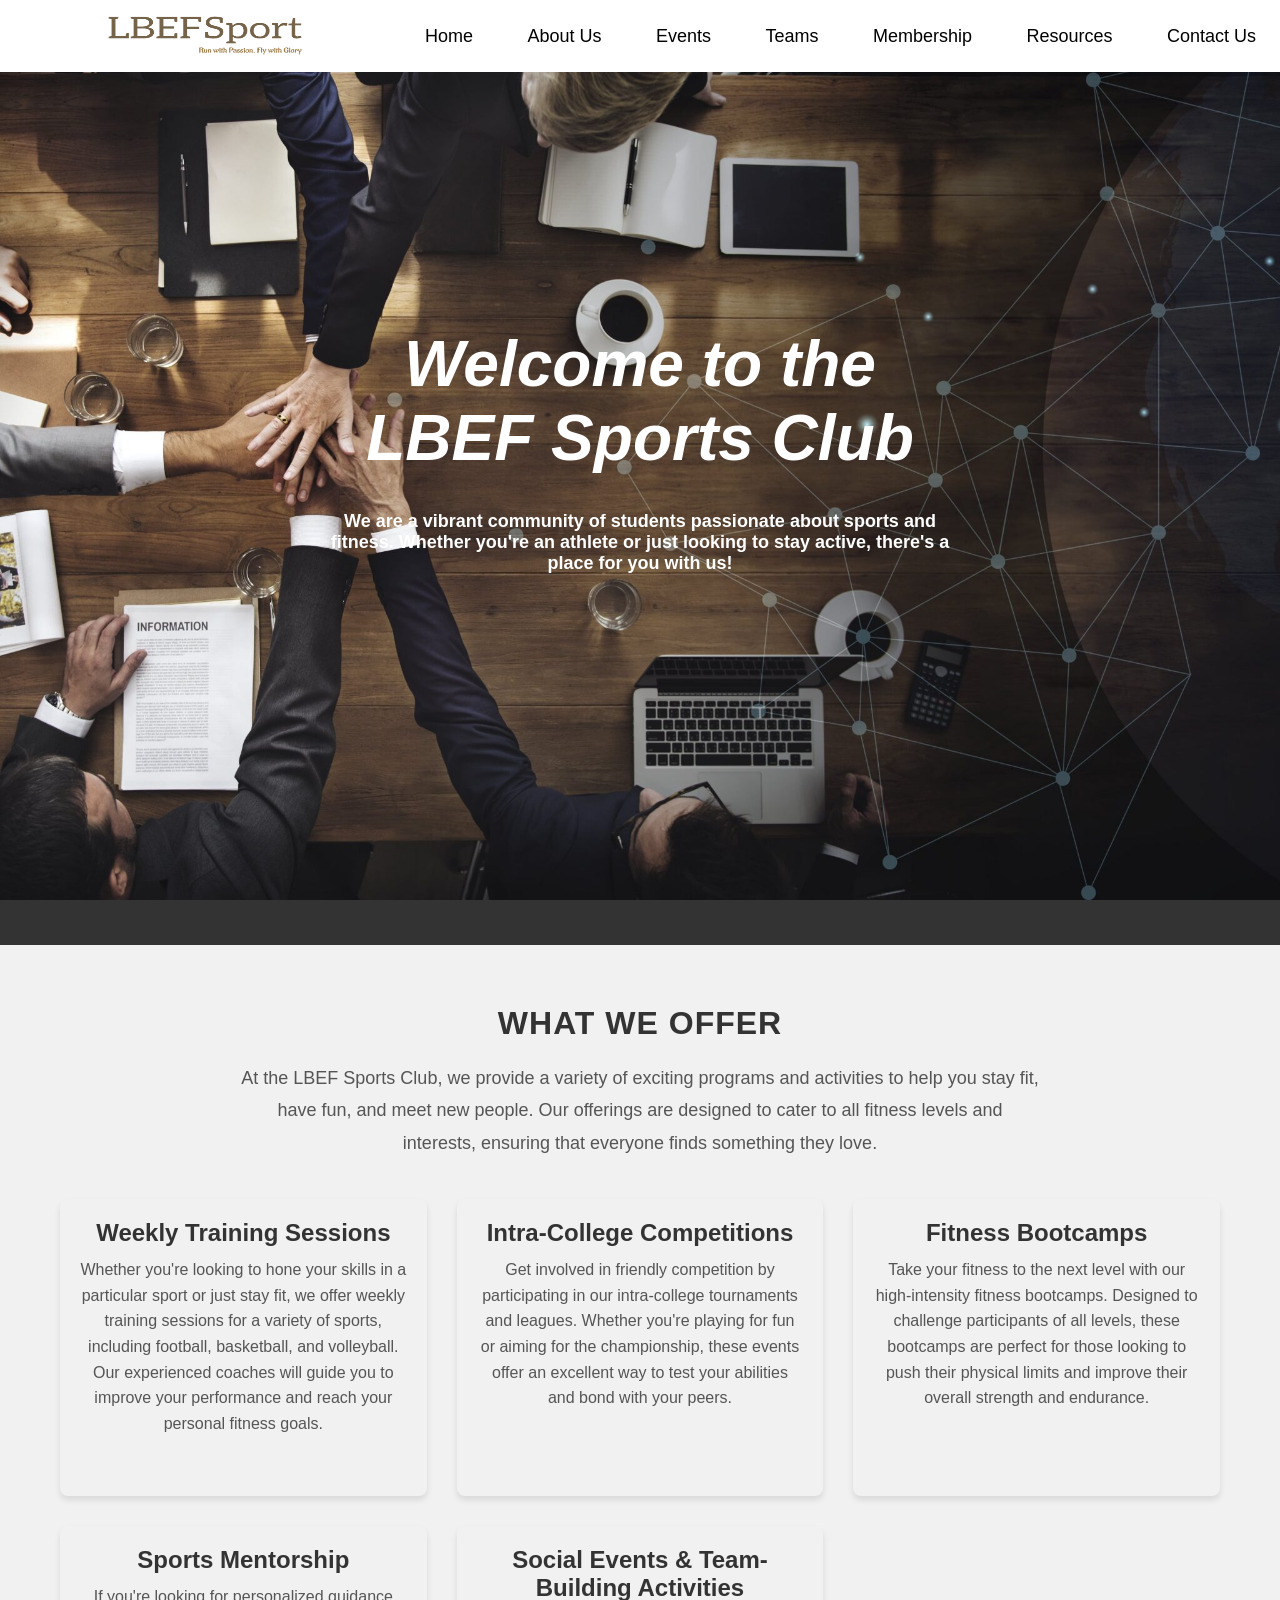
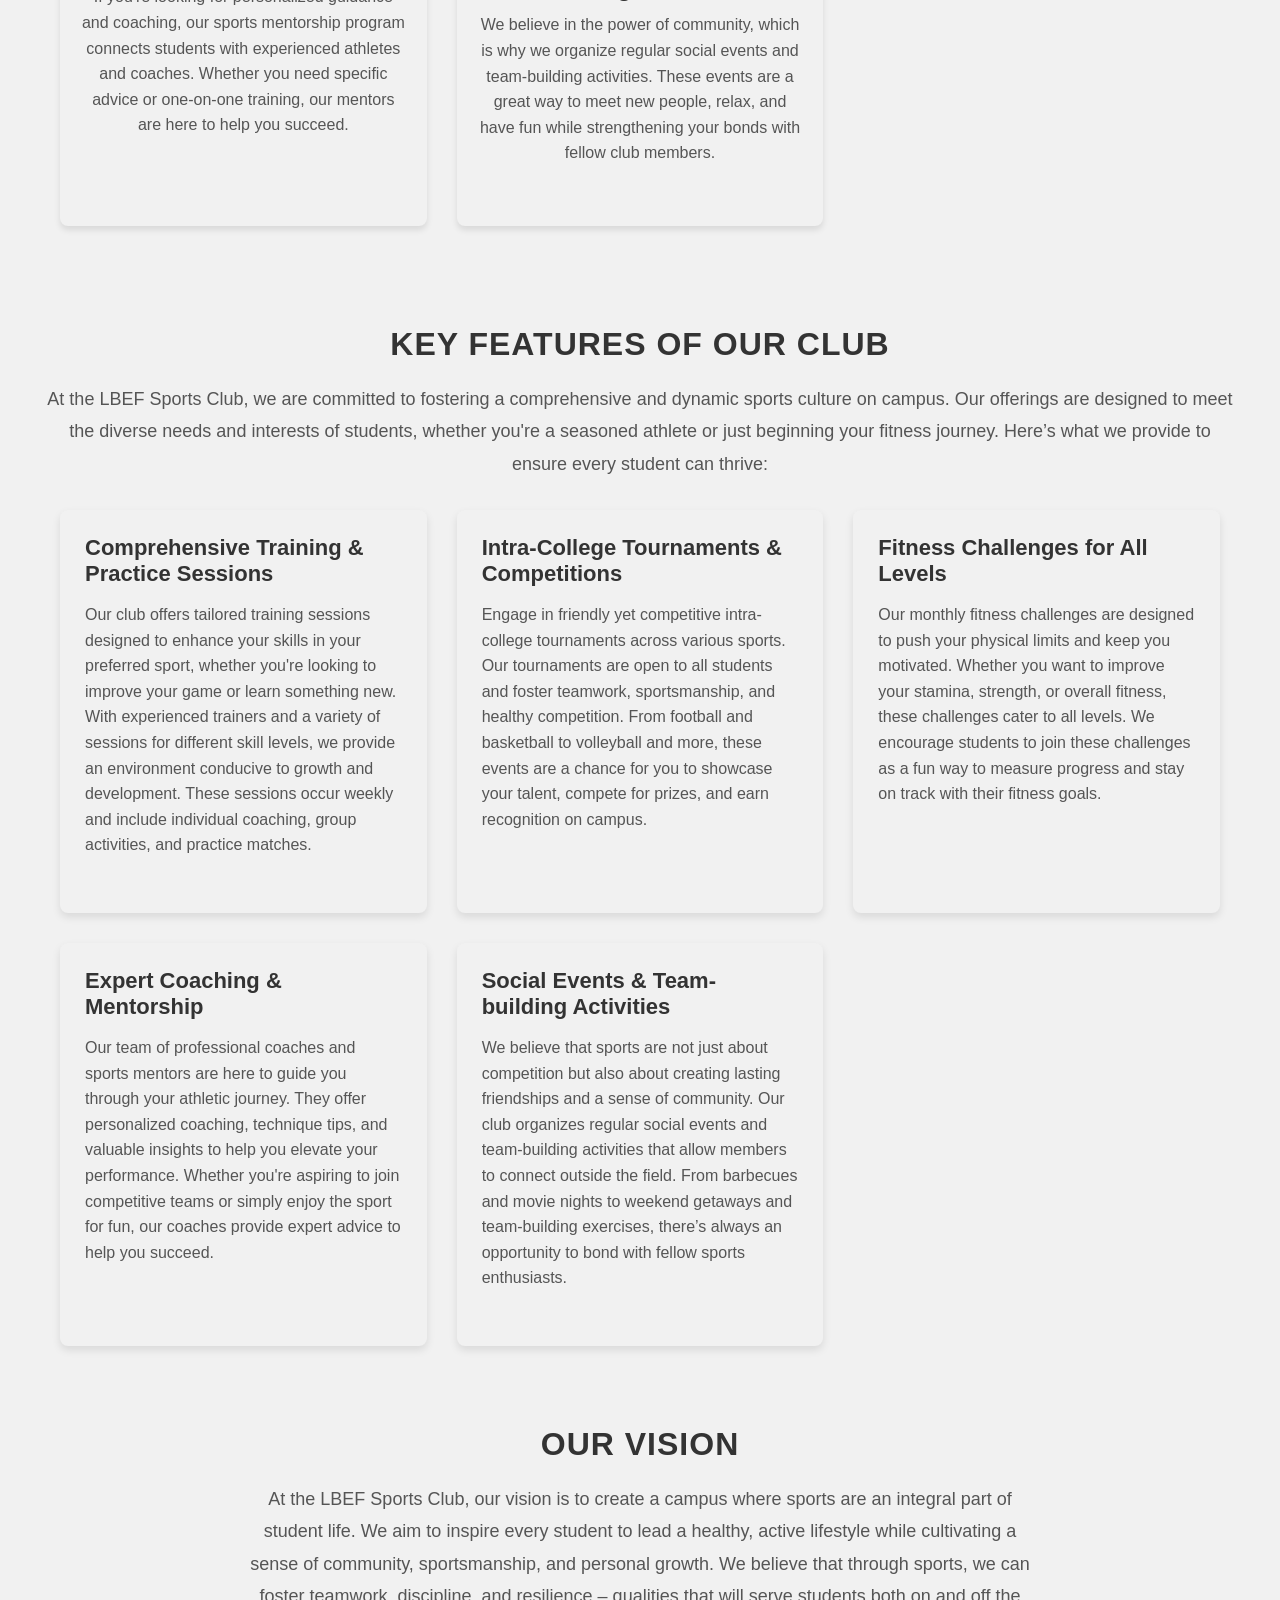
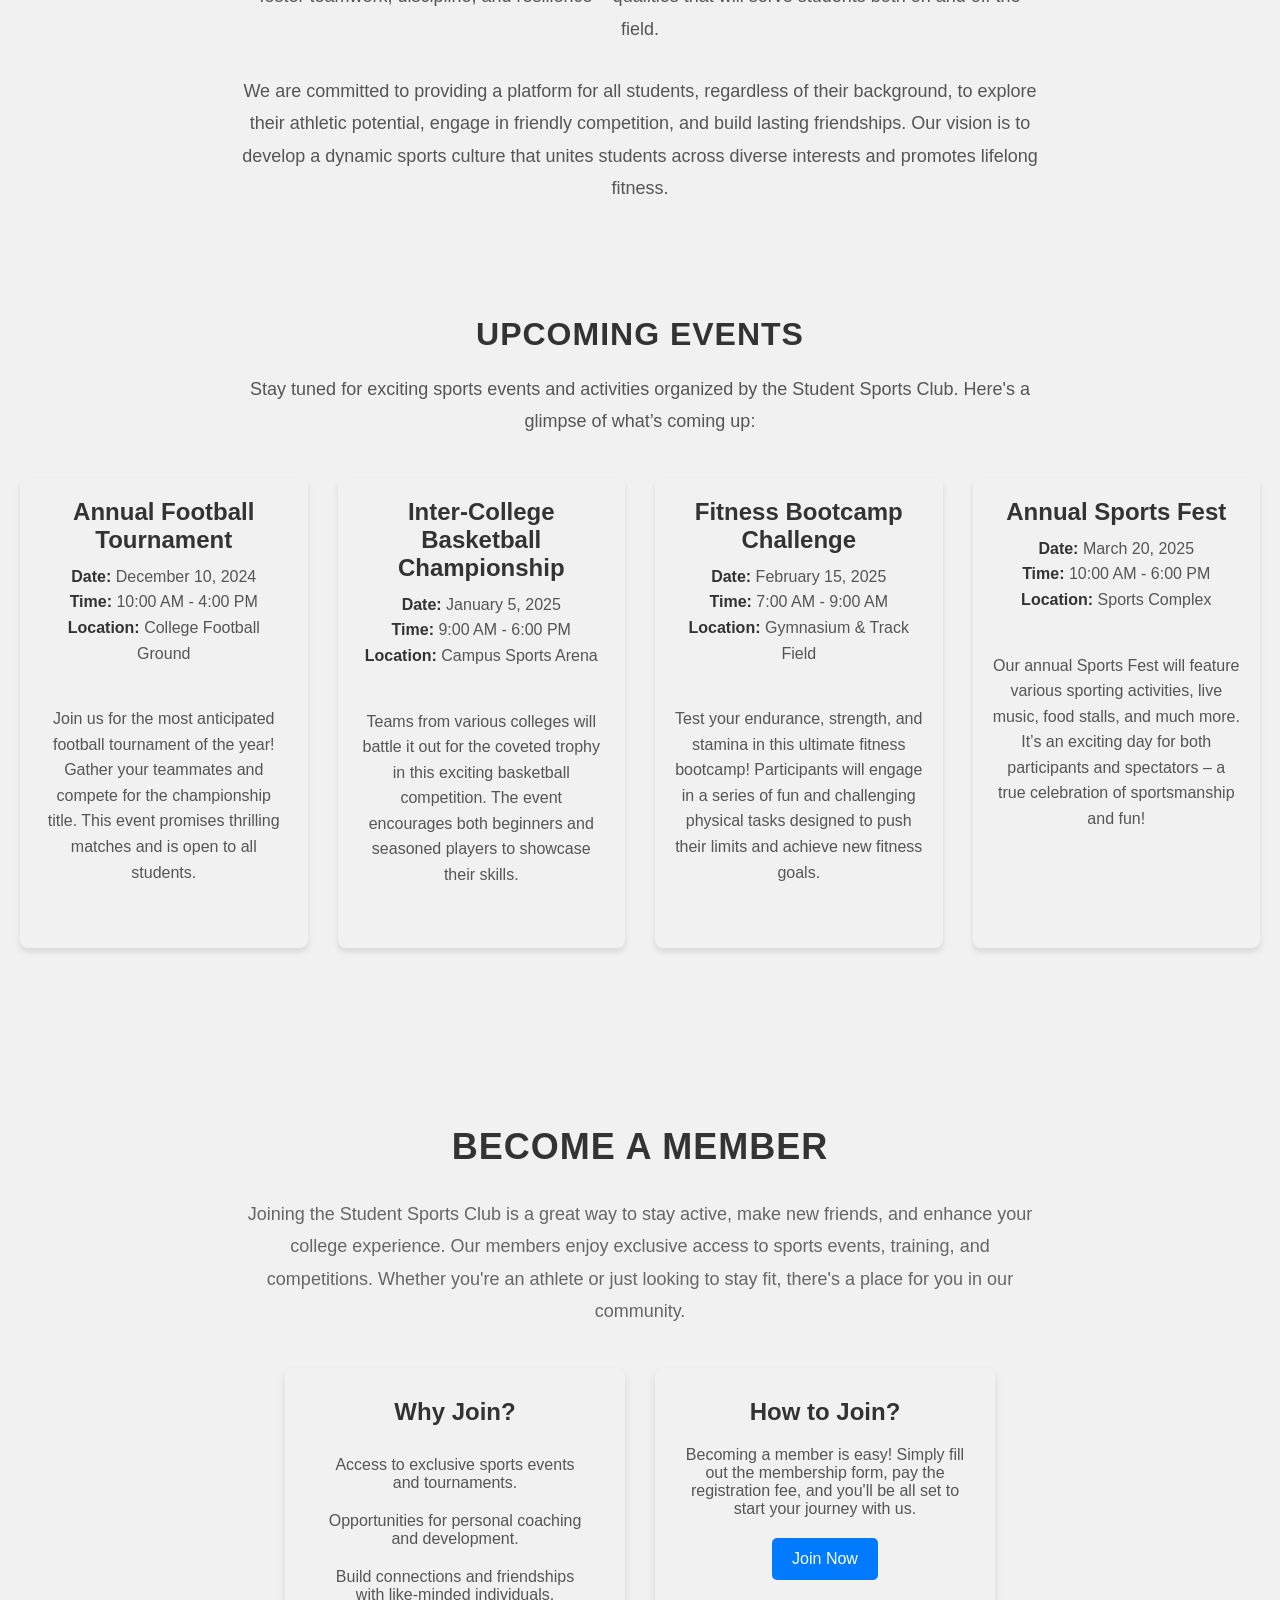
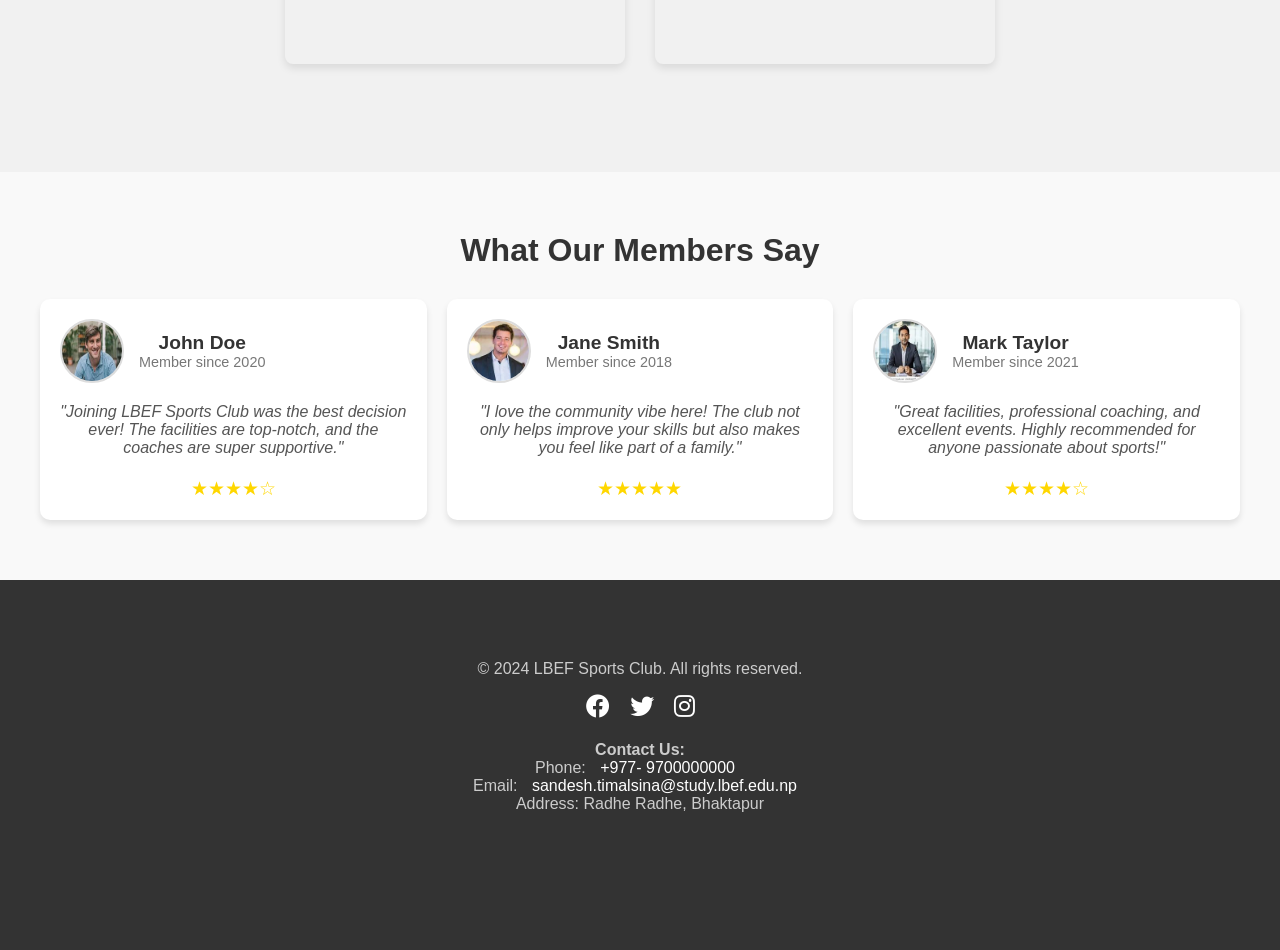
<file: Projects/Lbef sports club website/index.html>
<!DOCTYPE html>
<html lang="en">
<head>
    <meta charset="UTF-8">
    <meta name="viewport" content="width=device-width, initial-scale=1.0">
    <title>Document</title>
    <link rel="stylesheet" href="index.css">
    <link rel="stylesheet" href="nav.css">
    <link rel="stylesheet" href="footer.css">
    <link rel="stylesheet" href="testimonial.css">
    <script src="testimonial.js"></script>
    <script src="index.js"></script>
    <!-- For Socialmedia icons -->
    <link rel="stylesheet" href="https://cdnjs.cloudflare.com/ajax/libs/font-awesome/6.0.0-beta3/css/all.min.css">
</head>
<body>
    <main>
        <section class="navdiv">
            <nav class="navbar">
                <a href="index.html"><img src="logo.png" id="logo"></a>
                <ul>
                    <li><a href="index.html">Home</a></li>
                    <li><a href="aboutus.html">About Us</a></li>
                    <li><a href="Events.html">Events</a></li>
                    <li><a href="teams.html">Teams</a></li>
                    <li><a href="membership.html">Membership</a></li>
                    <li><a href="resources.html">Resources</a></li>
                    <li><a href="Contactus.html">Contact Us</a></li>
                </ul>
            </nav>
        </section>

    <section class="container">
        <div class="outer">
            <div class="details">
                <h1><i>Welcome to the LBEF Sports Club</i></h1><br><br>
                <p><b>We are a vibrant community of students passionate about sports and fitness. Whether you're an athlete or just looking to stay active, there's a place for you with us!</b></p>
            </div>
        </div>
    </section>

    <section class="what-we-offer">
        <div class="container">
            <h3>What We Offer</h3>
            <p>At the LBEF Sports Club, we provide a variety of exciting programs and activities to help you stay fit, have fun, and meet new people. Our offerings are designed to cater to all fitness levels and interests, ensuring that everyone finds something they love.</p>

            <div class="offerings">
                <div class="offering-item">
                    <h4>Weekly Training Sessions</h4>
                    <p>Whether you're looking to hone your skills in a particular sport or just stay fit, we offer weekly training sessions for a variety of sports, including football, basketball, and volleyball. Our experienced coaches will guide you to improve your performance and reach your personal fitness goals.</p>
                </div>

                <div class="offering-item">
                    <h4>Intra-College Competitions</h4>
                    <p>Get involved in friendly competition by participating in our intra-college tournaments and leagues. Whether you're playing for fun or aiming for the championship, these events offer an excellent way to test your abilities and bond with your peers.</p>
                </div>

                <div class="offering-item">
                    <h4>Fitness Bootcamps</h4>
                    <p>Take your fitness to the next level with our high-intensity fitness bootcamps. Designed to challenge participants of all levels, these bootcamps are perfect for those looking to push their physical limits and improve their overall strength and endurance.</p>
                </div>

                <div class="offering-item">
                    <h4>Sports Mentorship</h4>
                    <p>If you're looking for personalized guidance and coaching, our sports mentorship program connects students with experienced athletes and coaches. Whether you need specific advice or one-on-one training, our mentors are here to help you succeed.</p>
                </div>

                <div class="offering-item">
                    <h4>Social Events & Team-Building Activities</h4>
                    <p>We believe in the power of community, which is why we organize regular social events and team-building activities. These events are a great way to meet new people, relax, and have fun while strengthening your bonds with fellow club members.</p>
                </div>
            </div>
        </div>
    </section>

    <section class="key-features">
        <div class="container">
            <h3>Key Features of Our Club</h3>
            <p>At the LBEF Sports Club, we are committed to fostering a comprehensive and dynamic sports culture on campus. Our offerings are designed to meet the diverse needs and interests of students, whether you're a seasoned athlete or just beginning your fitness journey. Here’s what we provide to ensure every student can thrive:</p>
            
            <div class="features-list">
                <div class="feature-item">
                    <h4>Comprehensive Training & Practice Sessions</h4>
                    <p>Our club offers tailored training sessions designed to enhance your skills in your preferred sport, whether you're looking to improve your game or learn something new. With experienced trainers and a variety of sessions for different skill levels, we provide an environment conducive to growth and development. These sessions occur weekly and include individual coaching, group activities, and practice matches.</p>
                </div>
                
                <div class="feature-item">
                    <h4>Intra-College Tournaments & Competitions</h4>
                    <p>Engage in friendly yet competitive intra-college tournaments across various sports. Our tournaments are open to all students and foster teamwork, sportsmanship, and healthy competition. From football and basketball to volleyball and more, these events are a chance for you to showcase your talent, compete for prizes, and earn recognition on campus.</p>
                </div>
                
                <div class="feature-item">
                    <h4>Fitness Challenges for All Levels</h4>
                    <p>Our monthly fitness challenges are designed to push your physical limits and keep you motivated. Whether you want to improve your stamina, strength, or overall fitness, these challenges cater to all levels. We encourage students to join these challenges as a fun way to measure progress and stay on track with their fitness goals.</p>
                </div>
                
                <div class="feature-item">
                    <h4>Expert Coaching & Mentorship</h4>
                    <p>Our team of professional coaches and sports mentors are here to guide you through your athletic journey. They offer personalized coaching, technique tips, and valuable insights to help you elevate your performance. Whether you're aspiring to join competitive teams or simply enjoy the sport for fun, our coaches provide expert advice to help you succeed.</p>
                </div>
                
                <div class="feature-item">
                    <h4>Social Events & Team-building Activities</h4>
                    <p>We believe that sports are not just about competition but also about creating lasting friendships and a sense of community. Our club organizes regular social events and team-building activities that allow members to connect outside the field. From barbecues and movie nights to weekend getaways and team-building exercises, there’s always an opportunity to bond with fellow sports enthusiasts.</p>
                </div>
            </div>
        </div>
    </section>

    <section class="vision">
        <div class="container1">
            <h3>Our Vision</h3>
            <p>At the LBEF Sports Club, our vision is to create a campus where sports are an integral part of student life. We aim to inspire every student to lead a healthy, active lifestyle while cultivating a sense of community, sportsmanship, and personal growth. We believe that through sports, we can foster teamwork, discipline, and resilience – qualities that will serve students both on and off the field.</p>
            <p>We are committed to providing a platform for all students, regardless of their background, to explore their athletic potential, engage in friendly competition, and build lasting friendships. Our vision is to develop a dynamic sports culture that unites students across diverse interests and promotes lifelong fitness.</p>
        </div>
    </section>

    <section class="upcoming-events">
        <div class="container2">
            <h3>Upcoming Events</h3>
            <p>Stay tuned for exciting sports events and activities organized by the Student Sports Club. Here's a glimpse of what’s coming up:</p>
    
            <div class="events-list">
                <div class="event-item">
                    <h4>Annual Football Tournament</h4>
                    <p><strong>Date:</strong> December 10, 2024<br><strong>Time:</strong> 10:00 AM - 4:00 PM<br><strong>Location:</strong> College Football Ground</p>
                    <p>Join us for the most anticipated football tournament of the year! Gather your teammates and compete for the championship title. This event promises thrilling matches and is open to all students.</p>
                </div>
        
                <div class="event-item">
                    <h4>Inter-College Basketball Championship</h4>
                    <p><strong>Date:</strong> January 5, 2025<br><strong>Time:</strong> 9:00 AM - 6:00 PM<br><strong>Location:</strong> Campus Sports Arena</p>
                    <p>Teams from various colleges will battle it out for the coveted trophy in this exciting basketball competition. The event encourages both beginners and seasoned players to showcase their skills.</p>
                </div>
        
                <div class="event-item">
                    <h4>Fitness Bootcamp Challenge</h4>
                    <p><strong>Date:</strong> February 15, 2025<br><strong>Time:</strong> 7:00 AM - 9:00 AM<br><strong>Location:</strong> Gymnasium & Track Field</p>
                    <p>Test your endurance, strength, and stamina in this ultimate fitness bootcamp! Participants will engage in a series of fun and challenging physical tasks designed to push their limits and achieve new fitness goals.</p>
                </div>
        
                <div class="event-item">
                    <h4>Annual Sports Fest</h4>
                    <p><strong>Date:</strong> March 20, 2025<br><strong>Time:</strong> 10:00 AM - 6:00 PM<br><strong>Location:</strong> Sports Complex</p>
                    <p>Our annual Sports Fest will feature various sporting activities, live music, food stalls, and much more. It’s an exciting day for both participants and spectators – a true celebration of sportsmanship and fun!</p>
                </div>
            </div>
        </div>
    </section>

    <section class="become-a-member">
        <div class="container3">
            <h2>Become a Member</h2>
            <p class="intro-text">Joining the Student Sports Club is a great way to stay active, make new friends, and enhance your college experience. Our members enjoy exclusive access to sports events, training, and competitions. Whether you're an athlete or just looking to stay fit, there's a place for you in our community.</p>
        
            <div class="cta-container">
                <div class="cta">
                    <h3>Why Join?</h3>
                    <ul>
                        <li>Access to exclusive sports events and tournaments.</li>
                        <li>Opportunities for personal coaching and development.</li>
                        <li>Build connections and friendships with like-minded individuals.</li>
                    </ul>
                </div>

                <div class="cta">
                    <h3>How to Join?</h3>
                    <p>Becoming a member is easy! Simply fill out the membership form, pay the registration fee, and you'll be all set to start your journey with us.</p>
                    <button class="cta-button">Join Now</button>
                </div>
            </div>
        </div>
    </section>
    <section id="testimonials" class="testimonial-section">
        <div class="container">
          <h2 class="section-title">What Our Members Say</h2>
          <div class="testimonial-grid">
            
            <!-- Testimonial 1 -->
            <div class="testimonial-card">
              <div class="profile">
              </div>
            </div>
      
            <!-- Testimonial 2 -->
            <div class="testimonial-card">
              <div class="profile">
              </div>
            </div>
      
            <!-- Testimonial 3 -->
            <div class="testimonial-card">
              <div class="profile">
              </div>
            </div>
            
          </div>
        </div>
      </section>
      
    
    </main>
    <footer class="footer">
        <div class="container">
            <div class="footer-content">
                <p>&copy; 2024 LBEF Sports Club. All rights reserved.</p>
                <!-- Social Media Links -->
                <div class="social-links">
                    <a href="https://www.facebook.com" class="social-icon" target="_blank"><i class="fab fa-facebook"></i></a>
                    <a href="https://www.twitter.com" class="social-icon" target="_blank"><i class="fab fa-twitter"></i></a>
                    <a href="https://www.instagram.com" class="social-icon" target="_blank"><i class="fab fa-instagram"></i></a>
                </div>
                <div class="contact-info">
                    <p>
                        <strong>Contact Us:</strong><br>
                        Phone: <a href="tel:+1234567890">+977- 9700000000</a><br>
                        Email: <a href="mailto:sandesh.timalsina@study.lbef.edu.np">sandesh.timalsina@study.lbef.edu.np</a><br>
                        Address: Radhe Radhe, Bhaktapur
                    </p>
                </div>
            </div>
        </div>
    </footer>
</body>
</html>
</file>
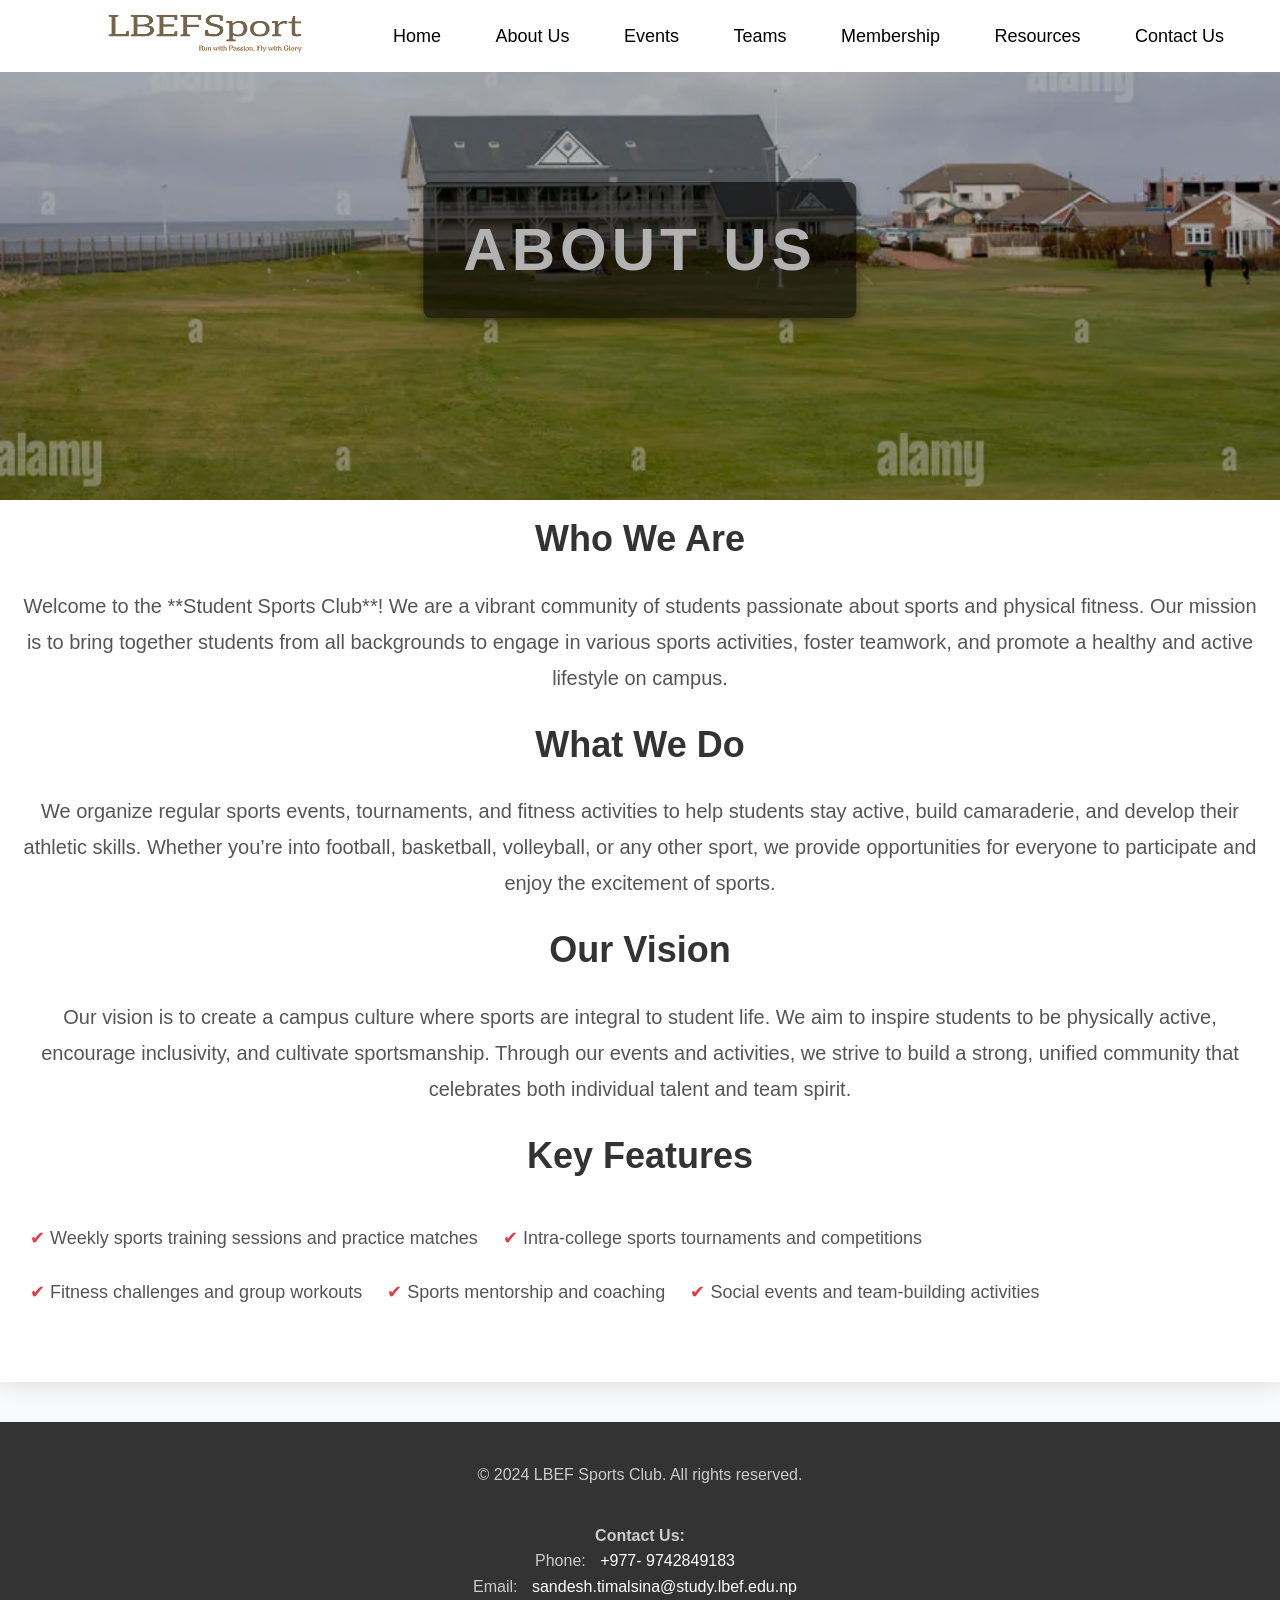
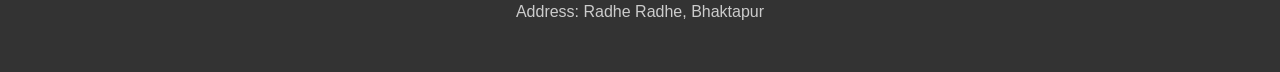
<file: Projects/Lbef sports club website/aboutus.html>
<!DOCTYPE html>
<html lang="en">

<head>
    <meta charset="UTF-8">
    <meta name="viewport" content="width=device-width, initial-scale=1.0">
    <title>About Us</title>
    <link rel="stylesheet" href="nav.css">
    <link rel="stylesheet" href="aboutus.css">
    <link rel="stylesheet" href="footer.css">
</head>
<body>
    <!-- Navigation Bar -->
    <section class="navdiv">
        <nav class="navbar">
            <a href="index.html"><img src="logo.png" id="logo"></a>
            <ul>
                <li><a href="index.html">Home</a></li>
                <li><a href="aboutus.html">About Us</a></li>
                <li><a href="Events.html">Events</a></li>
                <li><a href="teams.html">Teams</a></li>
                <li><a href="membership.html">Membership</a></li>
                <li><a href="resources.html">Resources</a></li>
                <li><a href="Contactus.html">Contact Us</a></li>
            </ul>
        </nav>
    </section>
    <!-- About Us Section -->
    <div class="about-container">
        <div class="about-text">About Us</div>
    </div>

    <!-- Main Content Section -->
    <div class="content-section">
        <h2>Who We Are</h2>
        <p>Welcome to the **Student Sports Club**! We are a vibrant community of students passionate about sports and physical fitness. Our mission is to bring together students from all backgrounds to engage in various sports activities, foster teamwork, and promote a healthy and active lifestyle on campus.</p>

        <h2>What We Do</h2>
        <p>We organize regular sports events, tournaments, and fitness activities to help students stay active, build camaraderie, and develop their athletic skills. Whether you’re into football, basketball, volleyball, or any other sport, we provide opportunities for everyone to participate and enjoy the excitement of sports.</p>

        <h2>Our Vision</h2>
        <p>Our vision is to create a campus culture where sports are integral to student life. We aim to inspire students to be physically active, encourage inclusivity, and cultivate sportsmanship. Through our events and activities, we strive to build a strong, unified community that celebrates both individual talent and team spirit.</p>

        <h2>Key Features</h2>
        <ul>
            <li>Weekly sports training sessions and practice matches</li>
            <li>Intra-college sports tournaments and competitions</li>
            <li>Fitness challenges and group workouts</li>
            <li>Sports mentorship and coaching</li>
            <li>Social events and team-building activities</li>
        </ul>
    </div>

    <!-- Footer -->
    <footer class="footer">
        <div class="container">
            <div class="footer-content">
                <p>&copy; 2024 LBEF Sports Club. All rights reserved.</p>
                <!-- Social Media Links -->
                <div class="social-links">
                    <a href="https://www.facebook.com" class="social-icon" target="_blank"><i class="fab fa-facebook"></i></a>
                    <a href="https://www.twitter.com" class="social-icon" target="_blank"><i class="fab fa-twitter"></i></a>
                    <a href="https://www.instagram.com" class="social-icon" target="_blank"><i class="fab fa-instagram"></i></a>
                </div>
                <div class="contact-info">
                    <p>
                        <strong>Contact Us:</strong><br>
                        Phone: <a href="tel:+1234567890">+977- 9742849183</a><br>
                        Email: <a href="mailto:sandesh.timalsina@study.lbef.edu.np">sandesh.timalsina@study.lbef.edu.np</a><br>
                        Address: Radhe Radhe, Bhaktapur
                    </p>
                </div>
            </div>
        </div>
    </footer>

</body>

</html>
</file>
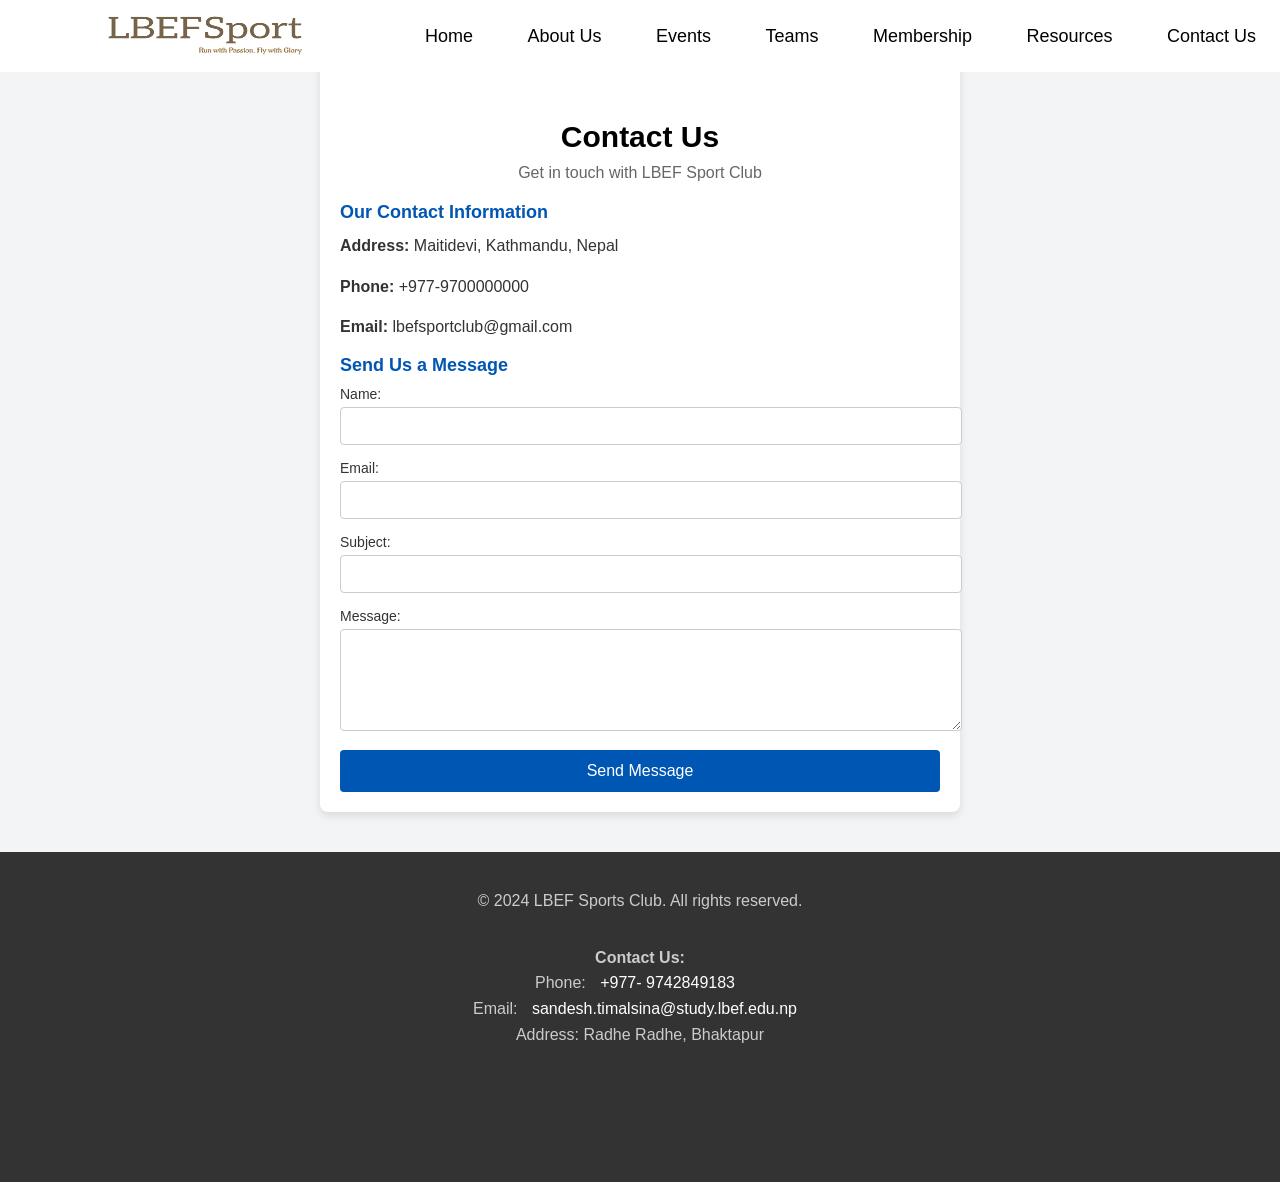
<file: Projects/Lbef sports club website/Contactus.html>
<!DOCTYPE html>
<html lang="en">
<head>
    <meta charset="UTF-8">
    <meta name="viewport" content="width=device-width, initial-scale=1.0">
    <title>Contact Us - LBEF Sport Club</title>
    <link rel="stylesheet" href="nav.css">
    <link rel="stylesheet" href="contactus.css">
    <link rel="stylesheet" href="footer.css">
    <script src="contactUS.js"></script>
</head>
<body>
  <section class="navdiv">
    <nav class="navbar">
        <a href="index.html"><img src="logo.png" id="logo"></a>
        <ul>
            <li><a href="index.html">Home</a></li>
            <li><a href="aboutus.html">About Us</a></li>
            <li><a href="Events.html">Events</a></li>
            <li><a href="teams.html">Teams</a></li>
            <li><a href="membership.html">Membership</a></li>
            <li><a href="resources.html">Resources</a></li>
            <li><a href="Contactus.html">Contact Us</a></li>
        </ul>
    </nav>
</section>
<div class="form1">
    <div class="contact-container">
        <header>
            <h1>Contact Us</h1>
            <p>Get in touch with LBEF Sport Club</p>
        </header>
        
        <section class="contact-info">
            <h2>Our Contact Information</h2>
            <p><strong>Address:</strong> Maitidevi, Kathmandu, Nepal</p>
            <p><strong>Phone:</strong> +977-9700000000</p>
            <p><strong>Email:</strong> lbefsportclub@gmail.com</p>
        </section>
        
        <section class="contact-form">
            <h2>Send Us a Message</h2>
            <form action="#" method="POST">
                <label for="name">Name:</label>
                <input type="text" id="name" name="name" required>

                <label for="email">Email:</label>
                <input type="email" id="email" name="email" required>

                <label for="subject">Subject:</label>
                <input type="text" id="subject" name="subject" required>

                <label for="message">Message:</label>
                <textarea id="message" name="message" rows="5" required></textarea>

                <button type="submit">Send Message</button>
            </form>
        </section>
    </div>
  </div>
  <footer class="footer">
    <div class="container">
        <div class="footer-content">
            <p>&copy; 2024 LBEF Sports Club. All rights reserved.</p>
            <!-- Social Media Links -->
            <div class="social-links">
                <a href="https://www.facebook.com" class="social-icon" target="_blank"><i class="fab fa-facebook"></i></a>
                <a href="https://www.twitter.com" class="social-icon" target="_blank"><i class="fab fa-twitter"></i></a>
                <a href="https://www.instagram.com" class="social-icon" target="_blank"><i class="fab fa-instagram"></i></a>
            </div>
            <div class="contact-info">
                <p>
                    <strong>Contact Us:</strong><br>
                    Phone: <a href="tel:+1234567890">+977- 9742849183</a><br>
                    Email: <a href="mailto:sandesh.timalsina@study.lbef.edu.np">sandesh.timalsina@study.lbef.edu.np</a><br>
                    Address: Radhe Radhe, Bhaktapur
                </p>
            </div>
        </div>
    </div>
</footer>
</body>
</html>
</file>
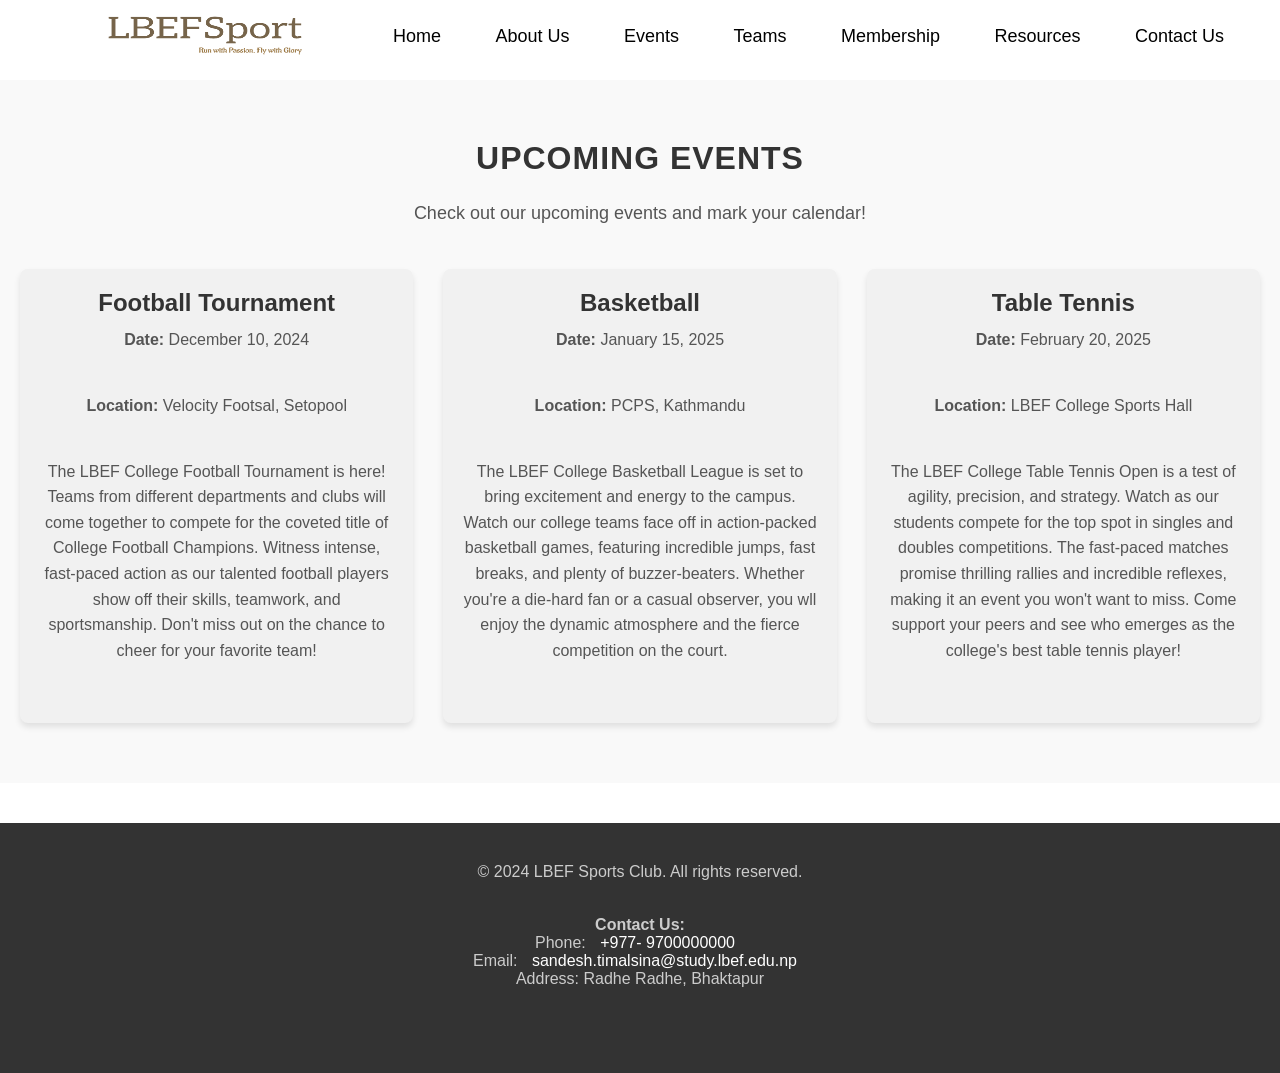
<file: Projects/Lbef sports club website/Events.html>
<!DOCTYPE html>
<html lang="en">
<head>
    <meta charset="UTF-8">
    <meta name="viewport" content="width=device-width, initial-scale=1.0">
    <title>Events Page</title>
    <link rel="stylesheet" href="events.css">
    <link rel="stylesheet" href="nav.css">
    <link rel="stylesheet" href="footer.css">
</head>
<body>
    <section class="navdiv">
        <nav class="navbar">
            <a href="index.html"><img src="logo.png" id="logo"></a>
            <ul>
                <li><a href="index.html">Home</a></li>
                <li><a href="aboutus.html">About Us</a></li>
                <li><a href="Events.html">Events</a></li>
                <li><a href="teams.html">Teams</a></li>
                <li><a href="membership.html">Membership</a></li>
                <li><a href="resources.html">Resources</a></li>
                <li><a href="Contactus.html">Contact Us</a></li>
            </ul>
        </nav>
    </section>
    <div class="main-container">
        <div class="upcoming-events">
            <h3>Upcoming Events</h3>
            <p>Check out our upcoming events and mark your calendar!</p>
            <div class="events-list">
                <div class="event-item">
                    <h4>Football Tournament</h4>
                    <p><strong>Date:</strong> December 10, 2024</p>
                    <p><strong>Location:</strong> Velocity Footsal, Setopool</p>
                    <p>The LBEF College Football Tournament is here! Teams from different departments and clubs will come together to compete for the coveted title of College Football Champions. Witness intense, fast-paced action as our talented football players show off their skills, teamwork, and sportsmanship. Don't miss out on the chance to cheer for your favorite team!</p>
                </div>
                <div class="event-item">
                    <h4>Basketball </h4>
                    <p><strong>Date:</strong> January 15, 2025</p>
                    <p><strong>Location:</strong> PCPS, Kathmandu</p>
                    <p>The LBEF College Basketball League is set to bring excitement and energy to the campus. Watch our college teams face off in action-packed basketball games, featuring incredible jumps, fast breaks, and plenty of buzzer-beaters. Whether you're a die-hard fan or a casual observer, you wll enjoy the dynamic atmosphere and the fierce competition on the court.</p>
                </div>
                <div class="event-item">
                    <h4>Table Tennis </h4>
                    <p><strong>Date:</strong> February 20, 2025</p>
                    <p><strong>Location:</strong> LBEF College Sports Hall </p>
                    <p>The LBEF College Table Tennis Open is a test of agility, precision, and strategy. Watch as our students compete for the top spot in singles and doubles competitions. The fast-paced matches promise thrilling rallies and incredible reflexes, making it an event you won't want to miss. Come support your peers and see who emerges as the college's best table tennis player!</p>
                </div>
            </div>
        </div>
        <footer class="footer">
            <div class="container">
                <div class="footer-content">
                    <p>&copy; 2024 LBEF Sports Club. All rights reserved.</p>
                    <!-- Social Media Links -->
                    <div class="social-links">
                        <a href="https://www.facebook.com" class="social-icon" target="_blank"><i class="fab fa-facebook"></i></a>
                        <a href="https://www.twitter.com" class="social-icon" target="_blank"><i class="fab fa-twitter"></i></a>
                        <a href="https://www.instagram.com" class="social-icon" target="_blank"><i class="fab fa-instagram"></i></a>
                    </div>
                    <div class="contact-info">
                        <p>
                            <strong>Contact Us:</strong><br>
                            Phone: <a href="tel:+1234567890">+977- 9700000000</a><br>
                            Email: <a href="mailto:sandesh.timalsina@study.lbef.edu.np">sandesh.timalsina@study.lbef.edu.np</a><br>
                            Address: Radhe Radhe, Bhaktapur
                        </p>
                    </div>
                </div>
            </div>
        </footer>
</body>
</html>
</file>
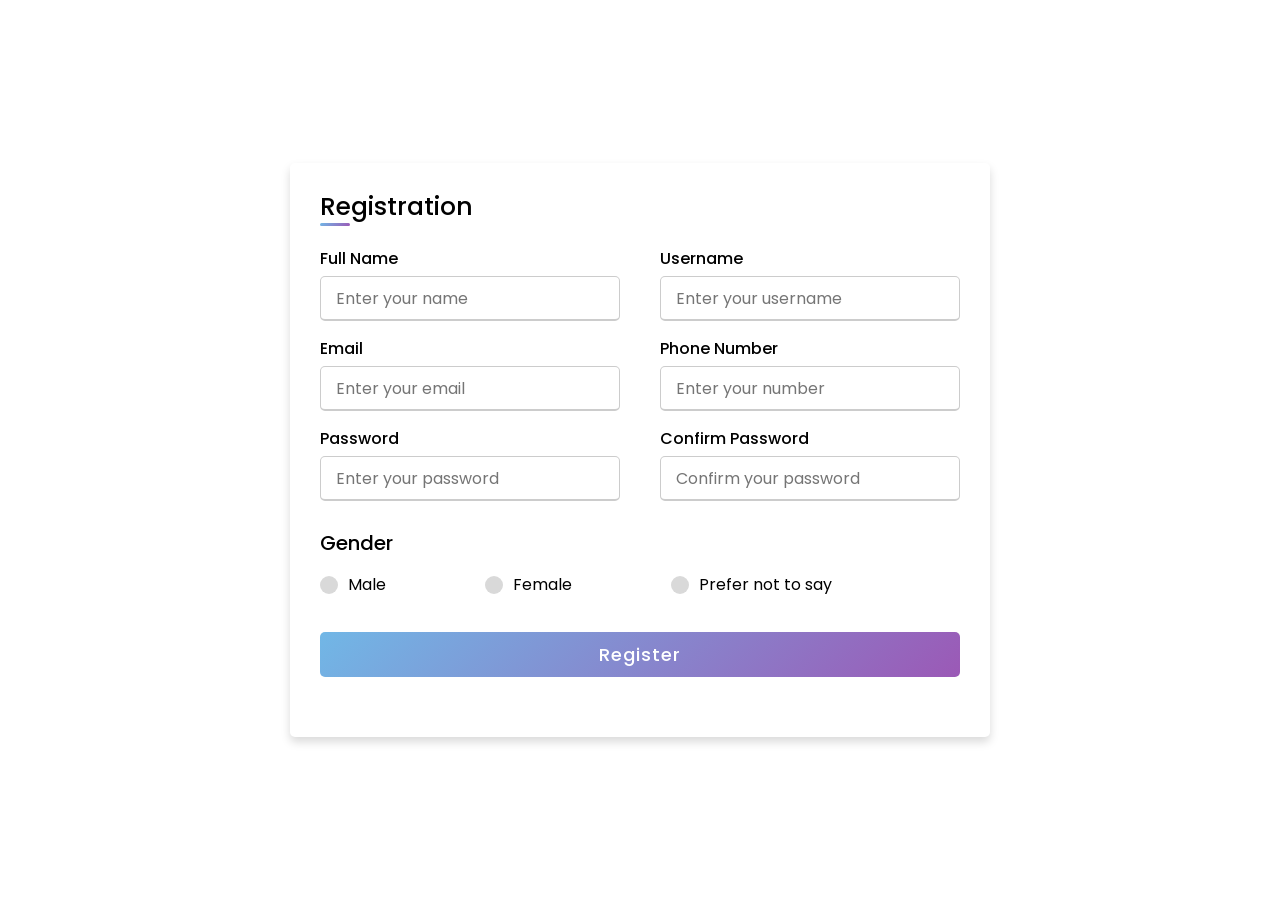
<file: Projects/Lbef sports club website/form.html>
<!DOCTYPE html>
<html lang="en" dir="ltr">
<head>
  <meta charset="UTF-8">
  <meta name="viewport" content="width=device-width, initial-scale=1.0">
  <title> Responsive Registration Form | CodingLab </title>
  <link rel="stylesheet" href="form.css">
</head>
<body>
  <div class="container">
    <div class="title">Registration</div>
    <div class="content">
      <form action="#">
        <div class="user-details">
          <div class="input-box">
            <span class="details">Full Name</span>
            <input type="text" placeholder="Enter your name" required>
          </div>
          <div class="input-box">
            <span class="details">Username</span>
            <input type="text" placeholder="Enter your username" required>
          </div>
          <div class="input-box">
            <span class="details">Email</span>
            <input type="text" placeholder="Enter your email" required>
          </div>
          <div class="input-box">
            <span class="details">Phone Number</span>
            <input type="text" placeholder="Enter your number" required>
          </div>
          <div class="input-box">
            <span class="details">Password</span>
            <input type="text" placeholder="Enter your password" required>
          </div>
          <div class="input-box">
            <span class="details">Confirm Password</span>
            <input type="text" placeholder="Confirm your password" required>
          </div>
        </div>
        <div class="gender-details">
          <input type="radio" name="gender" id="dot-1">
          <input type="radio" name="gender" id="dot-2">
          <input type="radio" name="gender" id="dot-3">
          <span class="gender-title">Gender</span>
          <div class="category">
            <label for="dot-1">
              <span class="dot one"></span>
              <span class="gender">Male</span>
            </label>
            <label for="dot-2">
              <span class="dot two"></span>
              <span class="gender">Female</span>
            </label>
            <label for="dot-3">
              <span class="dot three"></span>
              <span class="gender">Prefer not to say</span>
            </label>
          </div>
        </div>
        <!-- Submit button -->
        <div class="button">
          <input type="submit" value="Register">
        </div>
      </form>
    </div>
  </div>
</body>
</html>
</file>
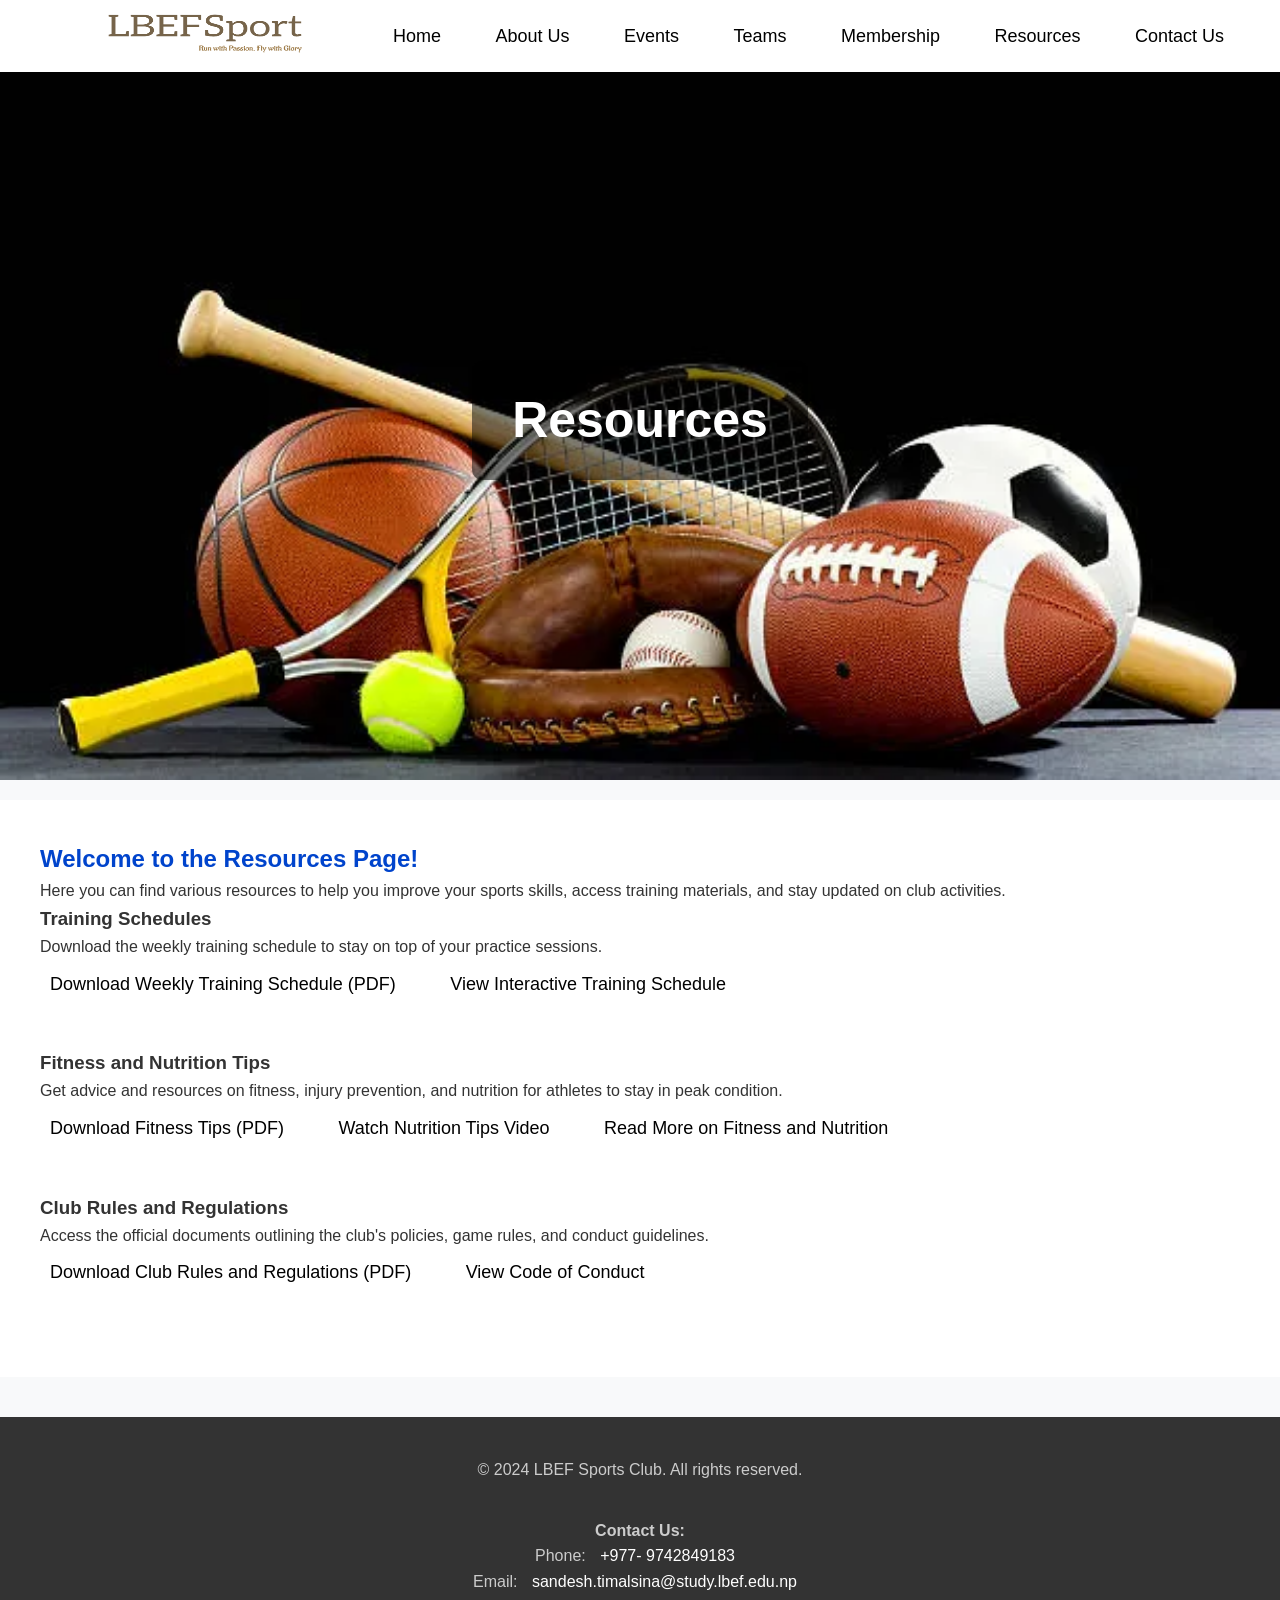
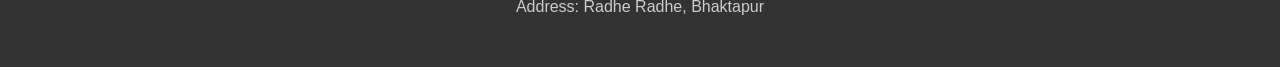
<file: Projects/Lbef sports club website/resources.html>
<!DOCTYPE html>
<html lang="en">

<head>
    <meta charset="UTF-8">
    <meta name="viewport" content="width=device-width, initial-scale=1.0">
    <title>Student Sport Club - Resources</title>
    <link rel="stylesheet" href="resources.css">
    <link rel="stylesheet" href="nav.css">
    <link rel="stylesheet" href="footer.css">
</head>

<body>
    <section class="navdiv">
        <nav class="navbar">
            <a href="index.html"><img src="logo.png" id="logo"></a>
            <ul>
                <li><a href="index.html">Home</a></li>
                <li><a href="aboutus.html">About Us</a></li>
                <li><a href="Events.html">Events</a></li>
                <li><a href="teams.html">Teams</a></li>
                <li><a href="membership.html">Membership</a></li>
                <li><a href="resources.html">Resources</a></li>
                <li><a href="Contactus.html">Contact Us</a></li>
            </ul>
        </nav>
    </section>
    <div class="hero">
        <h1>Resources</h1>
    </div>
    <div class="content">
        <h2>Welcome to the Resources Page!</h2>
        <p>Here you can find various resources to help you improve your sports skills, access training materials, and stay updated on club activities.</p>

        <div class="section">
            <h3>Training Schedules</h3>
            <p>Download the weekly training schedule to stay on top of your practice sessions.</p>
            <ul>
                <li><a href="training-schedule.pdf" target="_blank">Download Weekly Training Schedule (PDF)</a></li>
                <li><a href="interactive-schedule.html" target="_blank">View Interactive Training Schedule</a></li>
            </ul>
        </div>
        <div class="section">
            <h3>Fitness and Nutrition Tips</h3>
            <p>Get advice and resources on fitness, injury prevention, and nutrition for athletes to stay in peak condition.</p>
            <ul>
                <li><a href="fitness-tips.pdf" target="_blank">Download Fitness Tips (PDF)</a></li>
                <li><a href="nutrition-video.mp4" target="_blank">Watch Nutrition Tips Video</a></li>
                <li><a href="https://www.example.com/fitness-and-nutrition" target="_blank">Read More on Fitness and Nutrition</a></li>
            </ul>
        </div>
        <div class="section">
            <h3>Club Rules and Regulations</h3>
            <p>Access the official documents outlining the club's policies, game rules, and conduct guidelines.</p>
            <ul>
                <li><a href="club-rules.pdf" target="_blank">Download Club Rules and Regulations (PDF)</a></li>
                <li><a href="code-of-conduct.html" target="_blank">View Code of Conduct</a></li>
            </ul>
        </div>

    </div>
    <footer class="footer">
        <div class="container">
            <div class="footer-content">
                <p>&copy; 2024 LBEF Sports Club. All rights reserved.</p>
                <!-- Social Media Links -->
                <div class="social-links">
                    <a href="https://www.facebook.com" class="social-icon" target="_blank"><i class="fab fa-facebook"></i></a>
                    <a href="https://www.twitter.com" class="social-icon" target="_blank"><i class="fab fa-twitter"></i></a>
                    <a href="https://www.instagram.com" class="social-icon" target="_blank"><i class="fab fa-instagram"></i></a>
                </div>
                <div class="contact-info">
                    <p>
                        <strong>Contact Us:</strong><br>
                        Phone: <a href="tel:+1234567890">+977- 9742849183</a><br>
                        Email: <a href="mailto:sandesh.timalsina@study.lbef.edu.np">sandesh.timalsina@study.lbef.edu.np</a><br>
                        Address: Radhe Radhe, Bhaktapur
                    </p>
                </div>
            </div>
        </div>
    </footer>

</body>

</html>
</file>
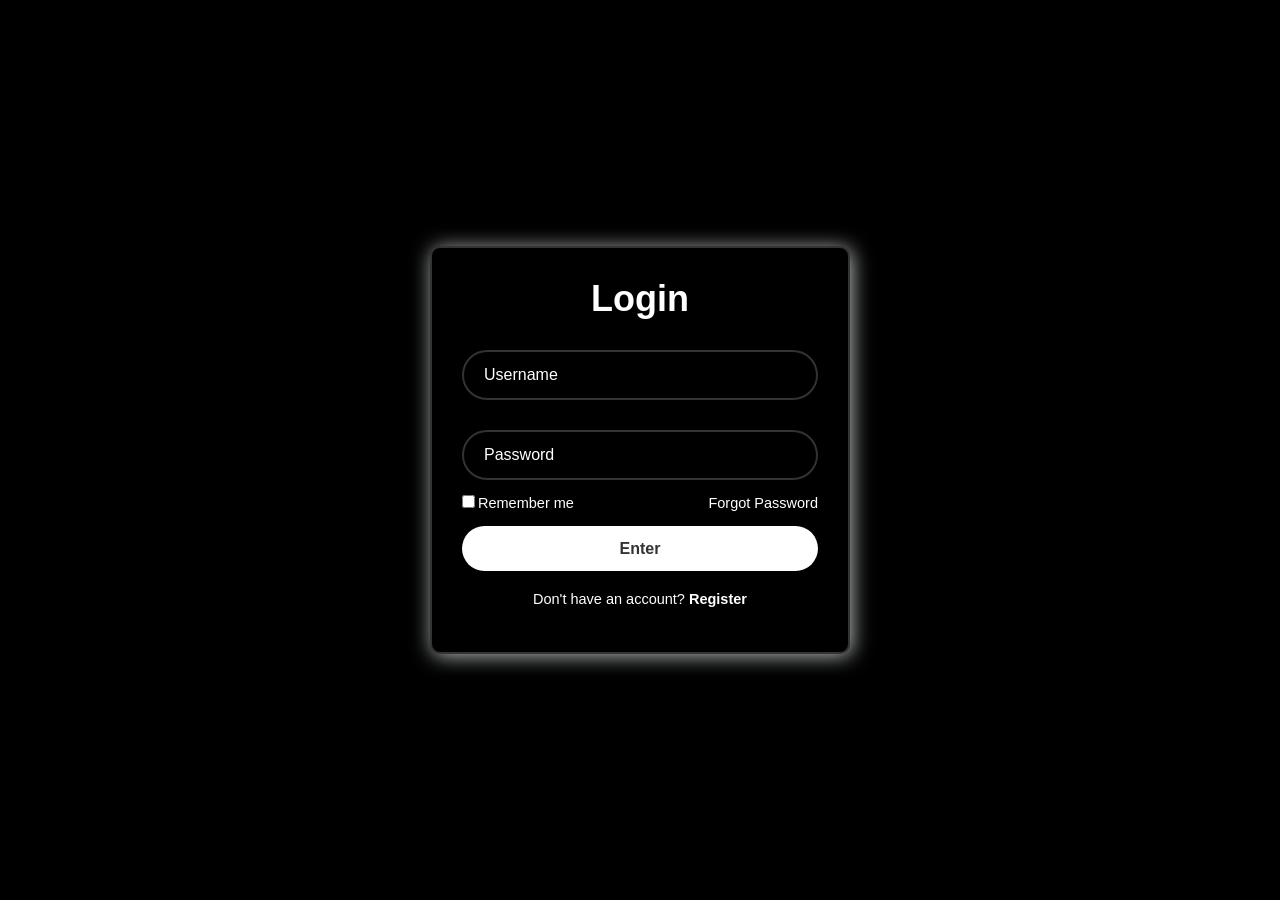
<file: Projects/Lbef sports club website/Signinportal.html>
<!DOCTYPE html>
<html lang="en">
<head>
    <meta charset="UTF-8">
    <meta name="viewport" content="width=device-width, initial-scale=1.0">
    <title>Log in Form</title>
    <link rel="stylesheet" href="signup.css">
</head>
<body>
    <div class="wrapper">
        <form action="">
            <h1>Login</h1>
            <div class="input-box">
                <input type="text" placeholder="Username"
                required>
                <i class='bx bxs-user'></i>
            </div>
            <div class="input-box">
                <input type="password" placeholder="Password"
                required>
                <i class='bx bxs-lock-alt'></i>
            </div>
            <div class="remember-forgot">
                <label><input type="checkbox">Remember me</label>
                <a href="#">Forgot Password</a>
            </div>
            <button type="submit" class="btn">Enter</button>
            <div class="register-link">
                <p>Don't have an account? <a href="form.html">Register</a></p>
            </div>
        </form>

    </div>
    
</body>
</html>
</file>
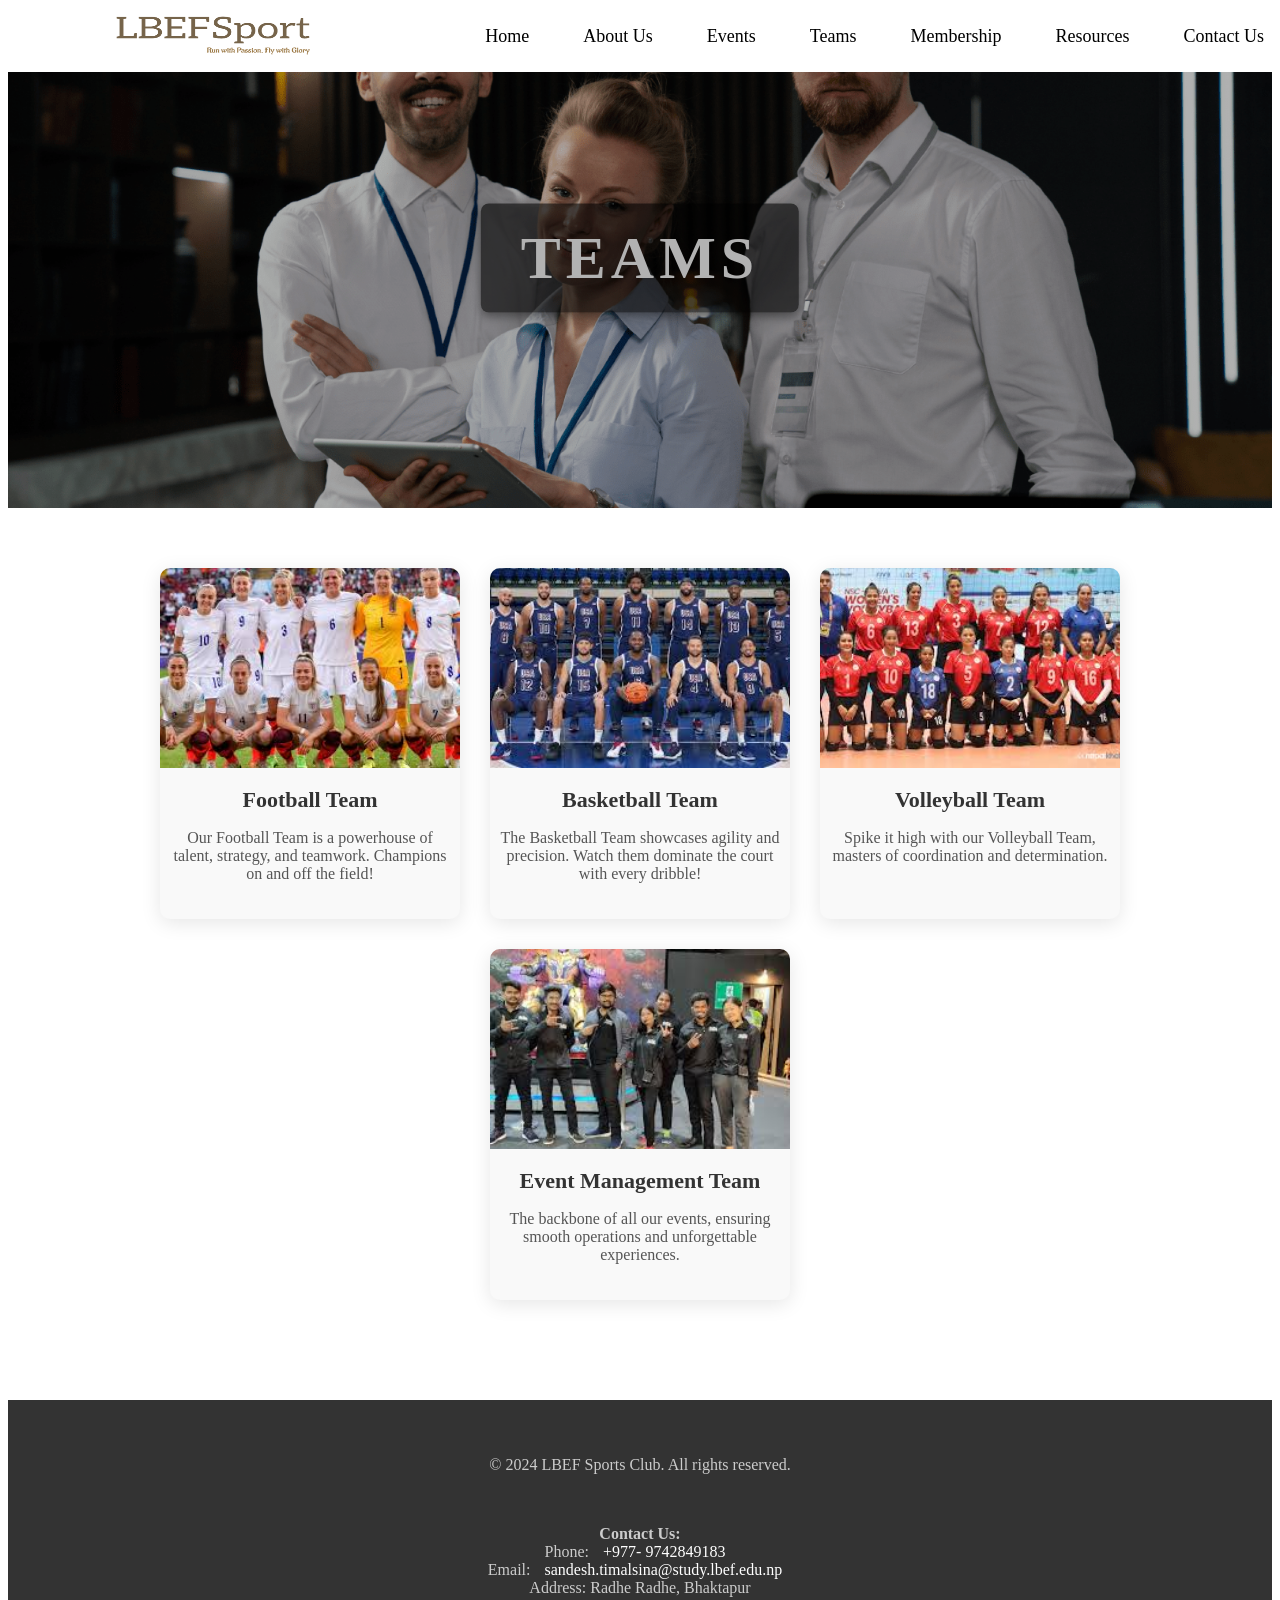
<file: Projects/Lbef sports club website/teams.html>
<!DOCTYPE html>
<html lang="en">

<head>
    <meta charset="UTF-8">
    <meta name="viewport" content="width=device-width, initial-scale=1.0">
    <title>Teams</title>
    <link rel="stylesheet" href="nav.css">
    <link rel="stylesheet" href="footer.css">
    <link rel="stylesheet" href="teams.css">
</head>

<body>
    <!-- Navigation Bar -->
    <section class="navdiv">
        <nav class="navbar">
            <a href="index.html"><img src="logo.png" id="logo"></a>
            <ul>
                <li><a href="index.html">Home</a></li>
                <li><a href="aboutus.html">About Us</a></li>
                <li><a href="events.html">Events</a></li>
                <li><a href="teams.html">Teams</a></li>
                <li><a href="membership.html">Membership</a></li>
                <li><a href="resources.html">Resources</a></li>
                <li><a href="contact.html">Contact Us</a></li>
            </ul>
        </nav>
    </section>

    <!-- Teams Header -->
    <div class="teams-header">
        <div class="teams-text">Teams</div>
    </div>

    <!-- Teams Section -->
    <div class="teams-section">
        <div class="team-card">
            <img src="footballteam.jpg" alt="Team 1" class="team-image">
            <h2>Football Team</h2>
            <p>Our Football Team is a powerhouse of talent, strategy, and teamwork. Champions on and off the field!</p>
        </div>
        <div class="team-card">
            <img src="basketballteam.jpg" alt="Team 2" class="team-image">
            <h2>Basketball Team</h2>
            <p>The Basketball Team showcases agility and precision. Watch them dominate the court with every dribble!</p>
        </div>
        <div class="team-card">
            <img src="volleyballteam.jpg" alt="Team 3" class="team-image">
            <h2>Volleyball Team</h2>
            <p>Spike it high with our Volleyball Team, masters of coordination and determination.</p>
        </div>
        <div class="team-card">
            <img src="eventmanagementteam.jpg" alt="Team 4" class="team-image">
            <h2>Event Management Team</h2>
            <p>The backbone of all our events, ensuring smooth operations and unforgettable experiences.</p>
        </div>
    </div>

    <!-- Footer -->
    <footer class="footer">
        <div class="container">
            <div class="footer-content">
                <p>&copy; 2024 LBEF Sports Club. All rights reserved.</p>
                <!-- Social Media Links -->
                <div class="social-links">
                    <a href="https://www.facebook.com" class="social-icon" target="_blank"><i class="fab fa-facebook"></i></a>
                    <a href="https://www.twitter.com" class="social-icon" target="_blank"><i class="fab fa-twitter"></i></a>
                    <a href="https://www.instagram.com" class="social-icon" target="_blank"><i class="fab fa-instagram"></i></a>
                </div>
                <div class="contact-info">
                    <p>
                        <strong>Contact Us:</strong><br>
                        Phone: <a href="tel:+1234567890">+977- 9742849183</a><br>
                        Email: <a href="mailto:sandesh.timalsina@study.lbef.edu.np">sandesh.timalsina@study.lbef.edu.np</a><br>
                        Address: Radhe Radhe, Bhaktapur
                    </p>
                </div>
            </div>
        </div>
    </footer>

</body>

</html>
</file>
<file: Projects/Lbef sports club website/index.css>
*{
    margin: 0px;
    padding: 0%;
    font-family: 'Arial', sans-serif;
    text-decoration: none;
}
body {
    padding: 0;
    margin: 0;
    overflow-y: scroll;
    background-color: #333;
}

.container{
    left: 0;
    right: 0;
    width: 100%;
    height: 100vh;
}

.outer{
    position: absolute;
    left: 0;
    top: 0;
    width: 100%;
    height: inherit;
    height: 100vh;
    background-image: url(index.jpg);
    background-size: cover;
    background-position: center bottom;
}

.details{
    position: absolute;
    left: 50%;
    top: 50%;
    transform: translate(-50%, -50%);
    text-align: center;
}

.details h1{
    font-size: 4em;
    color: white;
    font-family: 'Segoe UI', Tahoma, Geneva, Verdana, sans-serif;
}

.details p{
    font-size: 18px;
    color: white;
    font-family: 'Segoe UI', Tahoma, Geneva, Verdana, sans-serif;

}


/* What We Offer Section */
.what-we-offer {
    margin-top: 105vh;
    background-color: #f1f1f1;
    padding: 60px 0;
    text-align: center;
}

.what-we-offer h3 {
    font-size: 32px;
    color: #333;
    margin-bottom: 20px;
    text-transform: uppercase;
    letter-spacing: 1px;
}

.what-we-offer p {
    font-size: 18px;
    color: #555;
    line-height: 1.8;
    margin-bottom: 40px;
    max-width: 800px;
    margin-left: auto;
    margin-right: auto;
}

.offerings {
    display: grid;
    grid-template-columns: repeat(auto-fit, minmax(280px, 1fr));
    gap: 30px;
    padding: 0 20px;
}

.offering-item {
    background-color: #f1f1f1;
    border-radius: 8px;
    padding: 20px;
    box-shadow: 0 4px 6px rgba(0, 0, 0, 0.1);
    transition: transform 0.3s ease, box-shadow 0.3s ease;
}

.offering-item:hover {
    transform: translateY(-10px);
    box-shadow: 0 6px 12px rgba(0, 0, 0, 0.2);
}

.offering-item h4 {
    font-size: 24px;
    color: #333;
    margin-bottom: 10px;
    font-weight: bold;
}

.offering-item p {
    font-size: 16px;
    color: #555;
    line-height: 1.6;
}

/* Key Features Section */
.key-features {
    background-color: #f1f1f1;
    padding: 40px 0;
    text-align: center;
}

.key-features h3 {
    font-size: 32px;
    color: #333;
    margin-bottom: 20px;
    text-transform: uppercase;
    letter-spacing: 1px;
}

.key-features p {
    font-size: 18px;
    color: #555;
    line-height: 1.8;
    margin-bottom: 30px;
}

.features-list {
    display: grid;
    grid-template-columns: repeat(auto-fit, minmax(280px, 1fr));
    gap: 30px;
    padding: 0 20px;
}

.feature-item {
    background-color: #f1f1f1;
    border-radius: 8px;
    box-shadow: 0 4px 8px rgba(0, 0, 0, 0.1);
    padding: 25px;
    text-align: left;
    transition: transform 0.3s ease, box-shadow 0.3s ease;
}

.feature-item:hover {
    transform: translateY(-10px);
    box-shadow: 0 6px 12px rgba(0, 0, 0, 0.2);
}

.feature-item h4 {
    font-size: 22px;
    color: #333;
    margin-bottom: 15px;
    font-weight: bold;
}

.feature-item p {
    font-size: 16px;
    color: #555;
    line-height: 1.6;
}


/* Vision Section */
.vision {
    width: 100%;
    height: 10vh;
    background-color: #f1f1f1;
    text-align: center;
    padding: 40px 0;

}

.vision h3 {
    font-size: 32px;
    color: #333;
    margin-bottom: 20px;
    text-transform: uppercase;
    letter-spacing: 1px;
}

.vision p {
    font-size: 18px;
    color: #555;
    line-height: 1.8;
    margin-bottom: 30px;
    max-width: 800px;
    margin-left: auto;
    margin-right: auto;
}

/* Upcoming Events Section */
.upcoming-events {
    width: 100%;
    height: 50vh;
    background-color: #f1f1f1;
    padding: 360px 0;
    text-align: center;
}

.upcoming-events h3 {
    font-size: 32px;
    color: #333;
    margin-bottom: 20px;
    text-transform: uppercase;
    letter-spacing: 1px;
}

.upcoming-events p {
    font-size: 18px;
    color: #555;
    line-height: 1.8;
    margin-bottom: 40px;
    max-width: 800px;
    margin-left: auto;
    margin-right: auto;
}

.events-list {
    display: grid;
    grid-template-columns: repeat(auto-fit, minmax(280px, 1fr));
    gap: 30px;
    padding: 0 20px;
}

.event-item {
    background-color: #f1f1f1;
    border-radius: 8px;
    padding: 20px;
    box-shadow: 0 4px 6px rgba(0, 0, 0, 0.1);
    transition: transform 0.3s ease, box-shadow 0.3s ease;
}

.event-item:hover {
    transform: translateY(-10px);
    box-shadow: 0 6px 12px rgba(0, 0, 0, 0.2);
}

.event-item h4 {
    font-size: 24px;
    color: #333;
    margin-bottom: 10px;
    font-weight: bold;
}

.event-item p {
    font-size: 16px;
    color: #555;
    line-height: 1.6;
}

.event-item strong {
    color: #333;
}

/* Become a Member Section */
.become-a-member {
    background-color: #f1f1f1;
    padding-top: 0%;
    padding-bottom: 12vh;
    color: #333;
    text-align: center;
}

.become-a-member h2 {
    font-size: 36px;
    font-weight: bold;
    margin-bottom: 30px;
    text-transform: uppercase;
    letter-spacing: 1px;
}

.intro-text {
    font-size: 18px;
    line-height: 1.8;
    color: #666;
    margin-bottom: 40px;
    max-width: 800px;
    margin-left: auto;
    margin-right: auto;
}

.cta-container {
    display: flex;
    justify-content: center;
    flex-wrap: wrap;
    gap: 30px;
    margin-top: 40px;
}

.cta {
    background-color: #f1f1f1;
    padding: 30px;
    border-radius: 8px;
    width: 280px;
    box-shadow: 0 4px 8px rgba(0, 0, 0, 0.1);
    transition: box-shadow 0.3s ease;
}

.cta h3 {
    font-size: 24px;
    font-weight: 600;
    margin-bottom: 20px;
}

.cta ul {
    list-style-type: none;
    padding-left: 0;
    margin-bottom: 20px;
}

.cta ul li {
    font-size: 16px;
    color: #555;
    margin-bottom: 10px;
}

.cta p {
    font-size: 16px;
    color: #555;
    margin-bottom: 20px;
}

.cta-button {
    background-color: #007bff;
    color: white;
    border: none;
    padding: 12px 20px;
    border-radius: 5px;
    font-size: 16px;
    cursor: pointer;
    transition: background-color 0.3s ease;
}

.cta-button:hover {
    background-color: #0056b3;
    color: red;
}

.cta:hover {
    box-shadow: 0 8px 16px rgba(0, 0, 0, 0.2);
}
</file>
<file: Projects/Lbef sports club website/nav.css>
.navbar{
    top: 0;
    height: 72px;
    width: 100%;
    padding: 0 16px;
    display: flex;
    flex-direction: row;
    align-items: center;
    justify-content: space-between;
    position: fixed;
    z-index: 2020;
    transform: translateY(0);
    transition: transform .3s ease;
    background-color: white;
}


#logo{
    margin-top: 0px;
    margin-left: 90px;
    height: 50px;
    width: 200px;
}
li{
    list-style: none;
    display: inline-block;
    margin: 10px;
}
li a{
    color:black;
    font-size: 18px;
    font-weight: 500;
    margin-right: 30px;
    text-decoration: none;
}

li a:hover{
    color: red;
    font-size: 125%;
}
</file>
<file: Projects/Lbef sports club website/footer.css>
.footer {
    height: 250px;
    background-color: #333;
    color: #fff;
    padding: 40px 0;
    margin-top: 40px;
    text-align: center;
}

.footer .container {
    max-width: 1200px;
    margin: 0 auto;
    padding: 0 20px;
}

.footer .footer-content {
    display: flex;
    flex-direction: column;
    align-items: center;
    justify-content: center;
}

.footer p {
    font-size: 16px;
    margin-bottom: 15px;
    color: #ccc;
}

.footer .social-links {
    display: flex;
    gap: 20px;
}

.footer .social-icon {
    font-size: 24px;
    color: #fff;
    text-decoration: none;
    transition: color 0.3s ease;
}

.footer .social-icon:hover {
    color: #007bff;
}

.footer .contact-info {
    margin-top: 20px;
    font-size: 14px;
    color: #ccc;
}

.footer .contact-info a {
    color: #fff;
    text-decoration: none;
    margin: 0 10px;
}

.footer .contact-info a:hover {
    color: #007bff;
}
</file>
<file: Projects/Lbef sports club website/testimonial.css>
/* Testimonial Section Styles */
.testimonial-section {
    background: #f9f9f9;
    padding: 60px 20px;
    font-family: Arial, sans-serif;
  }
  
  .container {
    max-width: 1200px;
    height: inherit;
    margin: auto;
  }
  
  .section-title {
    text-align: center;
    font-size: 2rem;
    margin-bottom: 30px;
    color: #333;
  }
  
  .testimonial-grid {
    display: grid;
    grid-template-columns: repeat(auto-fit, minmax(300px, 1fr));
    gap: 20px;
  }
  
  .testimonial-card {
    background: white;
    border-radius: 10px;
    box-shadow: 0 4px 6px rgba(0, 0, 0, 0.1);
    padding: 20px;
    text-align: center;
    position: relative;
  }
  
  .profile {
    display: flex;
    align-items: center;
    margin-bottom: 20px;
  }
  
  .profile-img {
    width: 60px;
    height: 60px;
    border-radius: 50%;
    margin-right: 15px;
    border: 2px solid #ddd;
  }
  
  .profile-info h4 {
    font-size: 1.2rem;
    margin: 0;
    color: #333;
  }
  
  .profile-info p {
    font-size: 0.9rem;
    color: #777;
  }
  
  .testimonial-text {
    font-style: italic;
    color: #555;
    margin-bottom: 20px;
  }
  
  .star-rating {
    font-size: 1.2rem;
    color: #FFD700;
  }
  
  /* Add responsive behavior */
  @media (max-width: 768px) {
    .testimonial-grid {
      grid-template-columns: 1fr;
    }
  }
</file>
<file: Projects/Lbef sports club website/aboutus.css>
* {
    margin: 0;
    padding: 0;
    box-sizing: border-box;
    font-family: 'Arial', sans-serif;
}

/* Global Styles */
body {
    background-color: #f8f9fa;
    color: #333;
    font-family: 'Roboto', sans-serif;
    line-height: 1.6;
    margin: 0;
}

/* About Us Section */
.about-container {
    position: relative;
    width: 100%;
    height: 500px;
    background-image: url('pic.avif');
    background-size: cover;
    background-position: center;
    filter: brightness(70%);
}

.about-text {
    position: absolute;
    top: 50%;
    left: 50%;
    transform: translate(-50%, -50%);
    color: white;
    font-size: 60px;
    font-weight: bold;
    text-align: center;
    text-transform: uppercase;
    letter-spacing: 5px;
    background-color: rgba(0, 0, 0, 0.6);
    padding: 20px 40px;
    border-radius: 8px;
    box-shadow: 0 4px 10px rgba(0, 0, 0, 0.4);
}

/* Main Content */
.content-section {
    text-align: center;
    padding: 60px 20px;
    background-color: #ffffff;
    box-shadow: 0 4px 20px rgba(0, 0, 0, 0.1);
    margin-top: -50px;
    z-index: 2;
}

.content-section h2 {
    font-size: 36px;
    margin-bottom: 20px;
    color: #333;
    font-weight: 700;
}

.content-section p {
    font-size: 20px;
    margin-bottom: 20px;
    color: #555;
    line-height: 1.8;
    font-weight: 400;
}

.content-section ul {
    list-style: none;
    text-align: left;
    margin-top: 30px;
    font-size: 18px;
    font-weight: 500;
    color: #555;
    padding-left: 0;
    
}

.content-section ul li {
    margin-bottom: 15px;
    padding-left: 20px;
    position: relative;
    
}

.content-section ul li::before {
    content: "✔";
    position: absolute;
    left: 0;
    color: #e63946;
}
</file>
<file: Projects/Lbef sports club website/contactus.css>
*{
  margin: 0%;
  padding: 0%;
  font-family: 'Arial', sans-serif;
}

body {
  background-color: #f3f4f6;
  color: #333;
}

.contact-container {
  width: 90%;
  max-width: 600px;
  margin: 20px auto;
  background-color: #fff;
  padding: 20px;
  border-radius: 8px;
  box-shadow: 0 4px 8px rgba(0, 0, 0, 0.1);
}

header h1 {
  margin-top: 80px;
  font-size: 30px;
  color: black;
  text-align: center;
  margin-bottom: 10px;
}

header p {
  text-align: center;
  color: #666;
  margin-bottom: 20px;
}

.contact-info h2,
.contact-form h2 {
  color: #0056b3;
  font-size: 18px;
  margin-bottom: 10px;
}

.contact-info p {
  line-height: 1.6;
  margin-bottom: 15px;
}

.contact-form label {
  font-size: 14px;
  display: block;
  margin-bottom: 5px;
}

.contact-form input, 
.contact-form textarea {
  width: 100%;
  padding: 10px;
  margin-bottom: 15px;
  border: 1px solid #ccc;
  border-radius: 4px;
  font-size: 14px;
}

.contact-form button {
  width: 100%;
  padding: 12px;
  font-size: 16px;
  color: #fff;
  background-color: #0056b3;
  border: none;
  border-radius: 4px;
  cursor: pointer;
  transition: background-color 0.3s;
}

.contact-form button:hover {
  background-color: #003d80;
}
</file>
<file: Projects/Lbef sports club website/events.css>
* {
    margin: 0;
    padding: 0;
    box-sizing: border-box;
}

html, body {
    height: 100%;
    font-family: Arial, sans-serif;
}

.main-container {
    margin-top: 80px;
    display: flex;
    flex-direction: column;
    min-height: 100vh;
}

.upcoming-events {
    width: 100%;
    background-color: #f9f9f9;
    padding: 60px 0;
    text-align: center;
}

.upcoming-events h3 {
    font-size: 32px;
    color: #333;
    margin-bottom: 20px;
    text-transform: uppercase;
    letter-spacing: 1px;
}

.upcoming-events p {
    font-size: 18px;
    color: #555;
    line-height: 1.8;
    margin-bottom: 40px;
    max-width: 800px;
    margin-left: auto;
    margin-right: auto;
}

.events-list {
    display: grid;
    grid-template-columns: repeat(auto-fit, minmax(280px, 1fr));
    gap: 30px;
    padding: 0 20px;
}

.event-item {
    background-color: #f1f1f1;
    border-radius: 8px;
    padding: 20px;
    box-shadow: 0 4px 6px rgba(0, 0, 0, 0.1);
    transition: transform 0.3s ease, box-shadow 0.3s ease;
}

.event-item:hover {
    transform: translateY(-10px);
    box-shadow: 0 6px 12px rgba(0, 0, 0, 0.2);
}

.event-item h4 {
    font-size: 24px;
    color: #333;
    margin-bottom: 10px;
    font-weight: bold;
}

.event-item p {
    font-size: 16px;
    color: #555;
    line-height: 1.6;
}
</file>
<file: Projects/Lbef sports club website/form.css>
/* Importing Google Fonts - Poppins */
@import url('https://fonts.googleapis.com/css2?family=Poppins:wght@200;300;400;500;600;700&display=swap');

* {
  margin: 0;
  padding: 0;
  box-sizing: border-box;
  font-family: 'Poppins', sans-serif;
}

body {
  height: 100vh;
  display: flex;
  justify-content: center;
  align-items: center;
  padding: 10px;
  background:transparent;
  border: none;
}

.container {
  max-width: 700px;
  width: 100%;
  background-color: #fff;
  padding: 25px 30px;
  border-radius: 5px;
  box-shadow: 0 5px 10px rgba(0, 0, 0, 0.15);
}

.container .title {
  font-size: 25px;
  font-weight: 500;
  position: relative;
}

.container .title::before {
  content: "";
  position: absolute;
  left: 0;
  bottom: 0;
  height: 3px;
  width: 30px;
  border-radius: 5px;
  background: linear-gradient(135deg, #71b7e6, #9b59b6);
}

.content form .user-details {
  display: flex;
  flex-wrap: wrap;
  justify-content: space-between;
  margin: 20px 0 12px 0;
}

form .user-details .input-box {
  margin-bottom: 15px;
  width: calc(100% / 2 - 20px);
}

form .input-box span.details {
  display: block;
  font-weight: 500;
  margin-bottom: 5px;
}

.user-details .input-box input {
  height: 45px;
  width: 100%;
  outline: none;
  font-size: 16px;
  border-radius: 5px;
  padding-left: 15px;
  border: 1px solid #ccc;
  border-bottom-width: 2px;
  transition: all 0.3s ease;
}

.user-details .input-box input:focus,
.user-details .input-box input:valid {
  border-color: #9b59b6;
}

form .gender-details .gender-title {
  font-size: 20px;
  font-weight: 500;
}

form .category {
  display: flex;
  width: 80%;
  margin: 14px 0;
  justify-content: space-between;
}

form .category label {
  display: flex;
  align-items: center;
  cursor: pointer;
}

form .category label .dot {
  height: 18px;
  width: 18px;
  border-radius: 50%;
  margin-right: 10px;
  background: #d9d9d9;
  border: 5px solid transparent;
  transition: all 0.3s ease;
}

#dot-1:checked~.category label .one,
#dot-2:checked~.category label .two,
#dot-3:checked~.category label .three {
  background: #9b59b6;
  border-color: #d9d9d9;
}

form input[type="radio"] {
  display: none;
}

form .button {
  height: 45px;
  margin: 35px 0
}

form .button input {
  height: 100%;
  width: 100%;
  border-radius: 5px;
  border: none;
  color: #fff;
  font-size: 18px;
  font-weight: 500;
  letter-spacing: 1px;
  cursor: pointer;
  transition: all 0.3s ease;
  background: linear-gradient(135deg, #71b7e6, #9b59b6);
}

form .button input:hover {
  background: linear-gradient(-135deg, #71b7e6, #9b59b6);
}

/* Responsive media query code for mobile devices */
@media(max-width: 584px) {
  .container {
    max-width: 100%;
  }

  form .user-details .input-box {
    margin-bottom: 15px;
    width: 100%;
  }

  form .category {
    width: 100%;
  }

  .content form .user-details {
    max-height: 300px;
    overflow-y: scroll;
  }

  .user-details::-webkit-scrollbar {
    width: 5px;
  }
}

/* Responsive media query code for mobile devices */
@media(max-width: 459px) {
  .container .content .category {
    flex-direction: column;
  }
}
</file>
<file: Projects/Lbef sports club website/resources.css>
* {
    margin: 0;
    padding: 0;
    box-sizing: border-box;
    font-family: 'Arial', sans-serif;
}
html, body {
    margin: 0;
    padding: 0;
    height: 100%;
}
body {
    background-color: #f8f9fa;
    color: #333;
    font-family: 'Roboto', sans-serif;
    line-height: 1.6;
    padding-top: 60px; 
}

.hero {
    background-image: url('resources.avif'); 
    background-size: cover;
    background-position: center bottom;
    height: 80vh;
    display: flex;
    justify-content: center;
    align-items: center;
    position: relative;
    color: white;
    text-align: center;
}

.hero h1 {
    font-size: 50px;
    font-weight: bold;
    background-color: rgba(0, 0, 0, 0.5); 
    padding: 20px 40px;
    border-radius: 10px;
}

.content {
    padding: 40px;
    background-color: #fff;
    margin-top: 20px;
}

.content h2 {
    color: #0044cc;
}

.content .section {
    margin-bottom: 40px;
}
</file>
<file: Projects/Lbef sports club website/signup.css>
* {
    margin: 0;
    padding: 0;
    box-sizing: border-box;
    font-family: "Poppins", sans-serif;
    background-color: black;
}

body{
    display: flex;
    justify-content: center;
    align-items: center;
    min-height: 100vh;
    background: url('#####') no-repeat;
    background-size: cover;
    background-position: center;
}

.wrapper{
    width: 420px;
    background: transparent;
    border: 2px solid rgba(255, 255, 255, .2);
    backdrop-filter: blur(20px);
    box-shadow: 2px 2px 20px rgb(183, 188, 188);
    /* box-shadow: 0 0 10px rgba(0, 0, 0, .2); */
    color: #fff;
    border-radius: 10px;
    padding: 30px;
}

.wrapper h1{
    font-size: 36px;
    text-align: center;
}

.wrapper .input-box{
    position: relative;
    width: 100%;
    height: 50px;
    margin: 30px 0;
}

.input-box input{
    width: 100%;
    height: 100%;
    background: transparent;
    border: none;
    outline: none;
    border: 2px solid rgba(255,255,255, .2);
    border-radius: 40px;
    font-size: 16px;
    color: #fff;
    padding: 20px 45px 20px 20px;

}

.input-box input::placeholder{
    color: #fff;
}

.input-box i{
    position:absolute;
    right: 20px;
    top: 50%;
    transform: translateY(-50%);
    font-size: 20px;
}

.wrapper .remember-forgot{
    display: flex;
    justify-content: space-between;
    font-size: 14.5px;
    margin: -15px 0 15px;;
}

.remember-forgot label input{
    accent-color: #fff;
    margin-right: 3px;
}

.remember-forgot a{
    color: #fff;
    text-decoration: none;
}

.remember-forgot a:hover{
    text-decoration: underline;
}

.wrapper .btn {
    width: 100%;
    height: 45px;
    background: #fff;
    border: none;
    outline: none;
    border-radius: 40px;
    box-shadow: 0 0 10px rgba(0, 0, 0, .1) ;
    cursor: pointer;
    font-size: 16px;
    color: #333;
    font-weight: 600;
}

.wrapper .register-link{
    font-size: 14.5px;
    text-align: center;
    margin: 20px 0 15px;
}

.register-link p a{
    color: #fff;
    text-decoration: none;
    font-weight: 600;
}

.register-link p a:hover{
    text-decoration: underline;
}
</file>
<file: Projects/Lbef sports club website/teams.css>
/* Teams Header */
.teams-header {
    position: relative;
    width: 100%;
    height: 500px;
    background-image: url('teamsbackground.jpg'); /* Replace with your header image */
    background-size: cover;
    background-position: center;
    filter: brightness(70%);
}

.teams-text {
    position: absolute;
    top: 50%;
    left: 50%;
    transform: translate(-50%, -50%);
    color: white;
    font-size: 60px;
    font-weight: bold;
    text-align: center;
    text-transform: uppercase;
    letter-spacing: 5px;
    background-color: rgba(0, 0, 0, 0.6);
    padding: 20px 40px;
    border-radius: 8px;
    box-shadow: 0 4px 10px rgba(0, 0, 0, 0.4);
}

/* Teams Section */
.teams-section {
    display: flex;
    flex-wrap: wrap;
    justify-content: center;
    gap: 30px;
    padding: 60px 20px;
    background-color: #ffffff;
}

.team-card {
    width: 300px;
    background: #f9f9f9;
    box-shadow: 0 4px 20px rgba(0, 0, 0, 0.1);
    border-radius: 10px;
    overflow: hidden;
    text-align: center;
}

.team-image {
    width: 100%;
    height: 200px;
    object-fit: cover;
}

.team-card h2 {
    font-size: 22px;
    margin: 15px 0 10px;
    color: #333;
}

.team-card p {
    font-size: 16px;
    color: #555;
    padding: 0 10px 20px;
}
</file>
